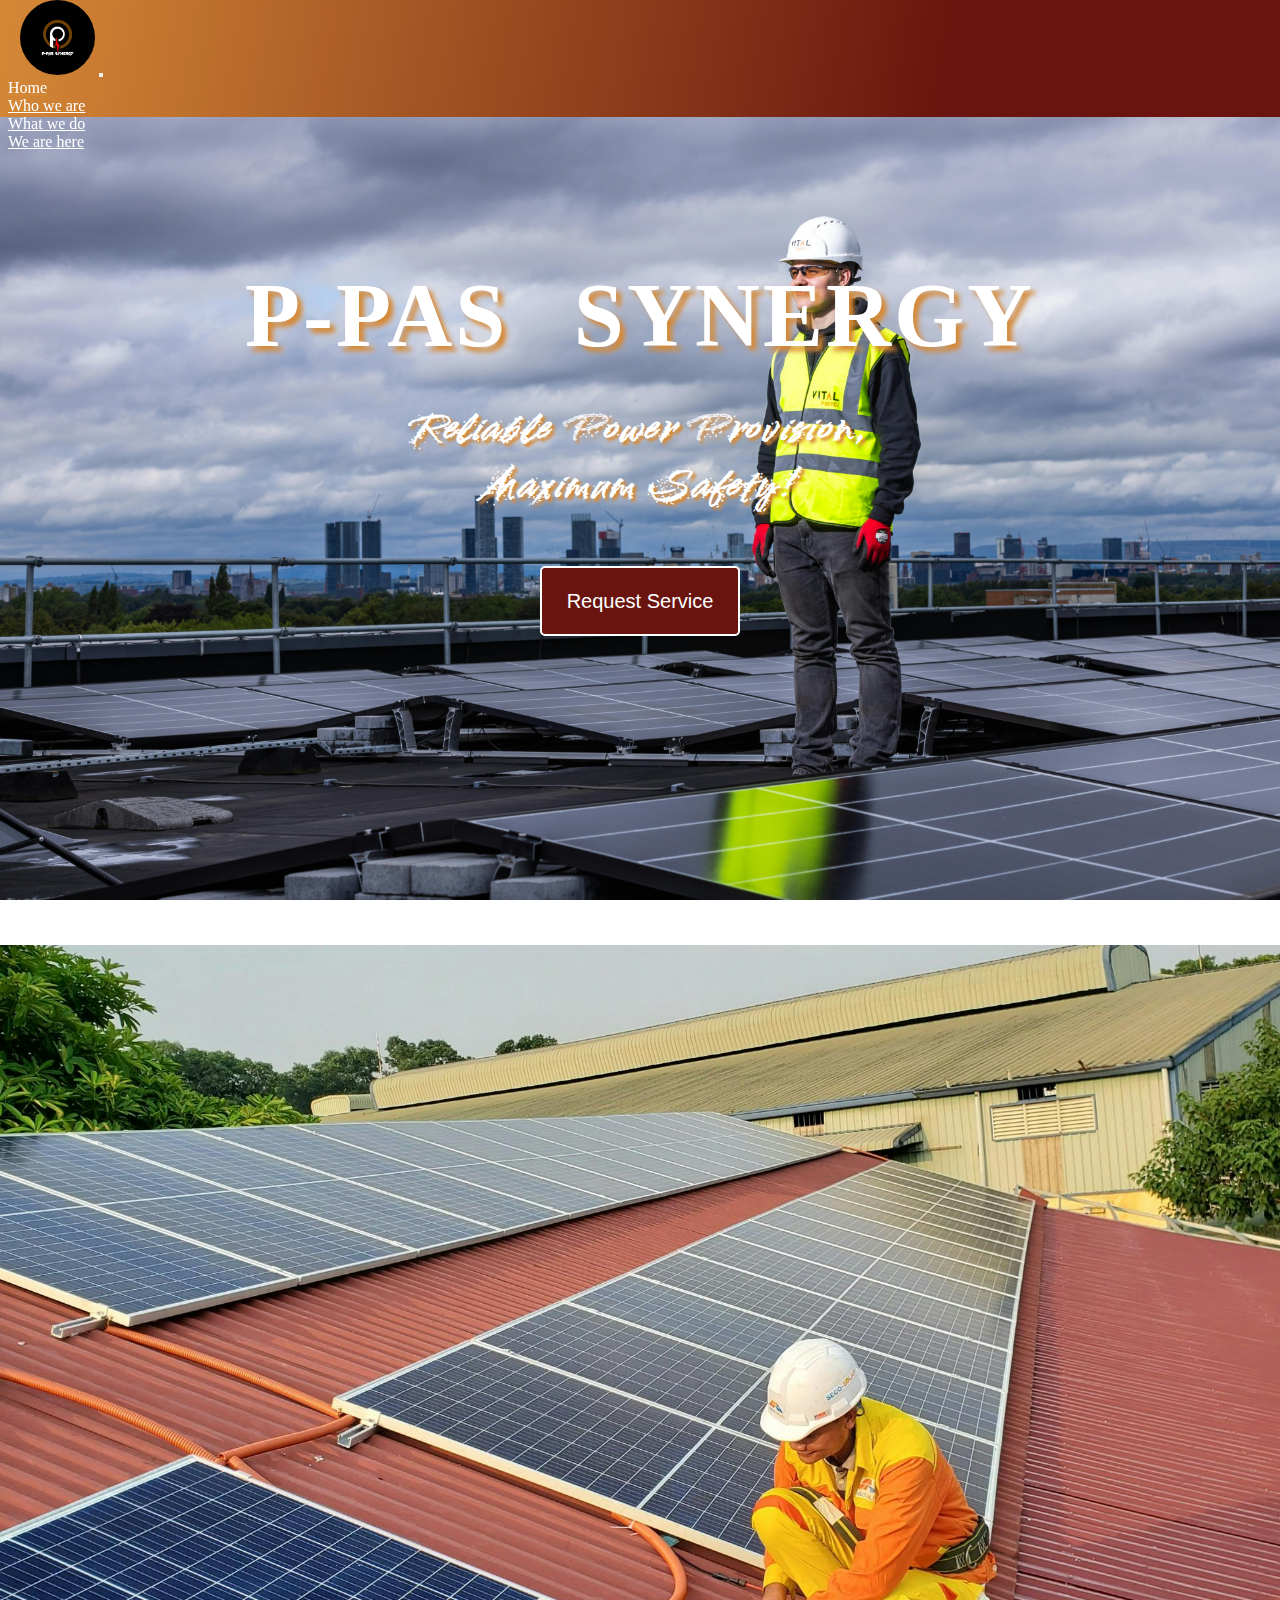
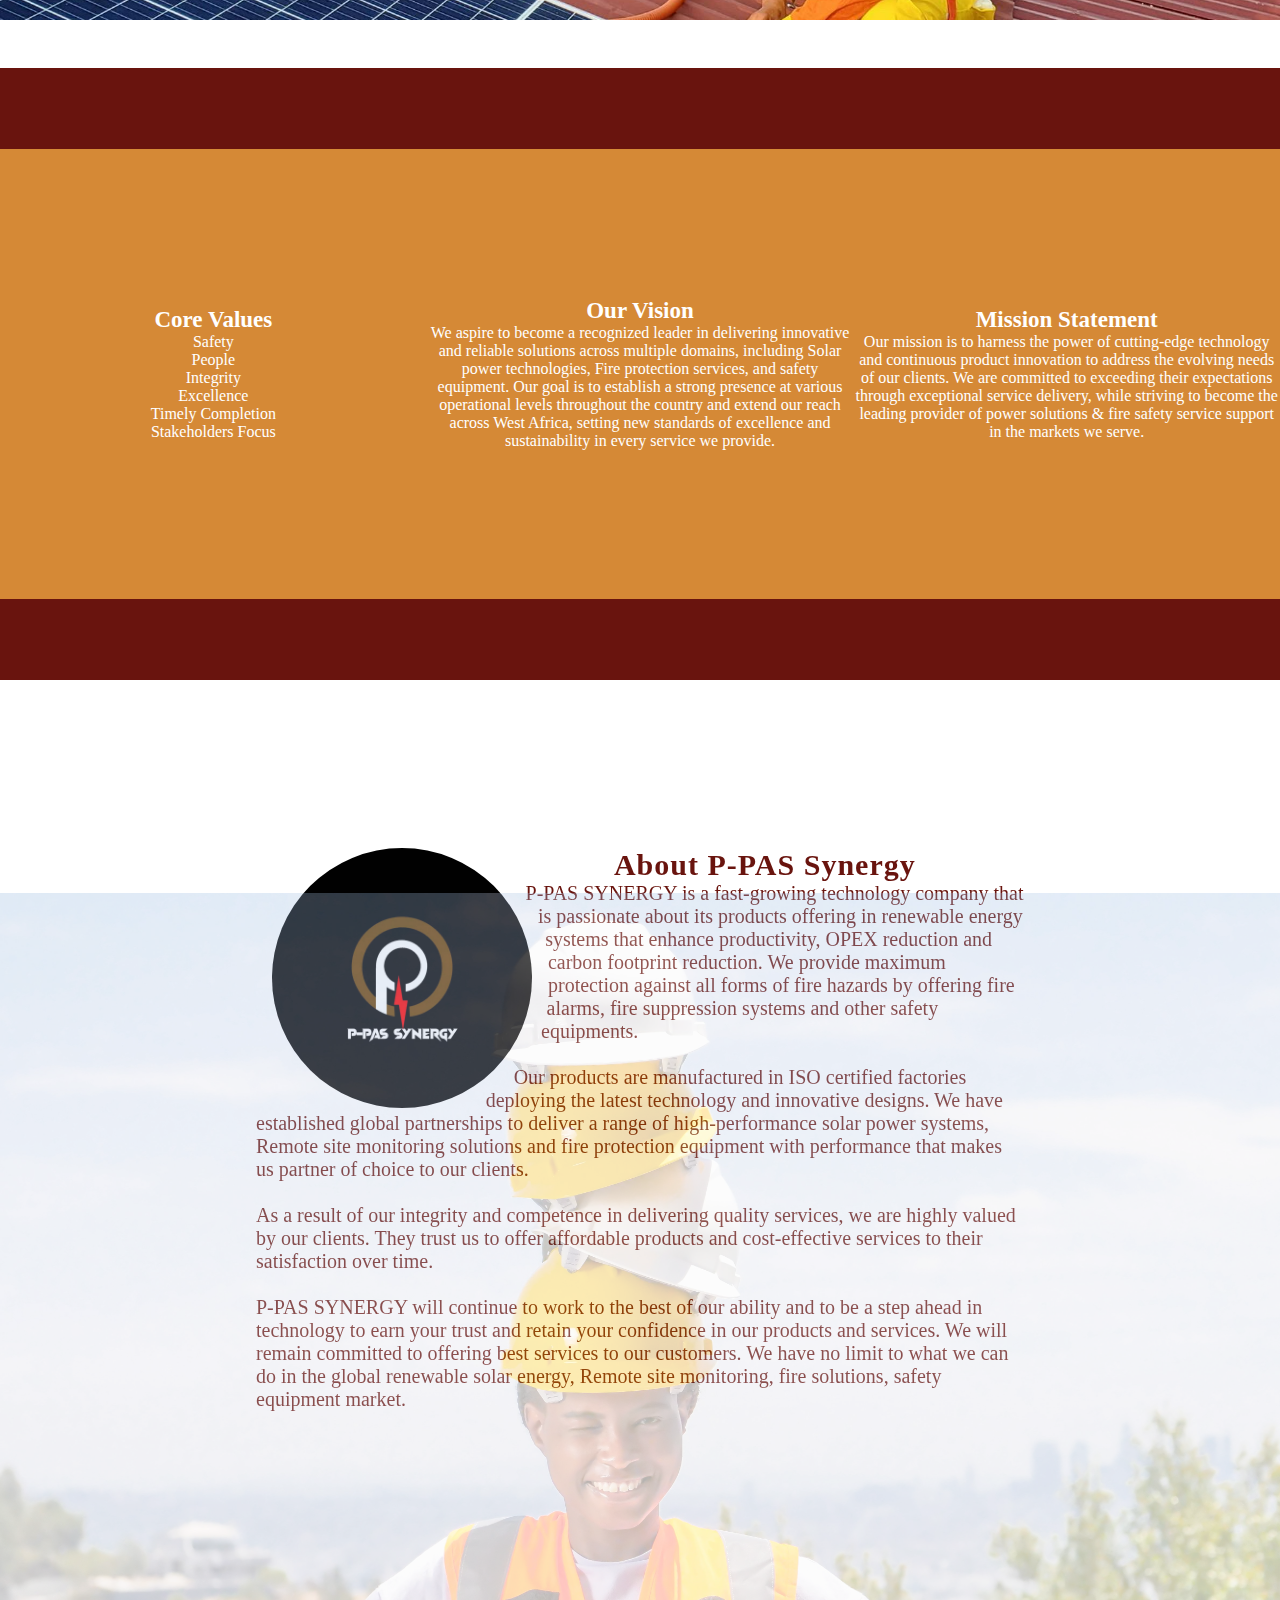
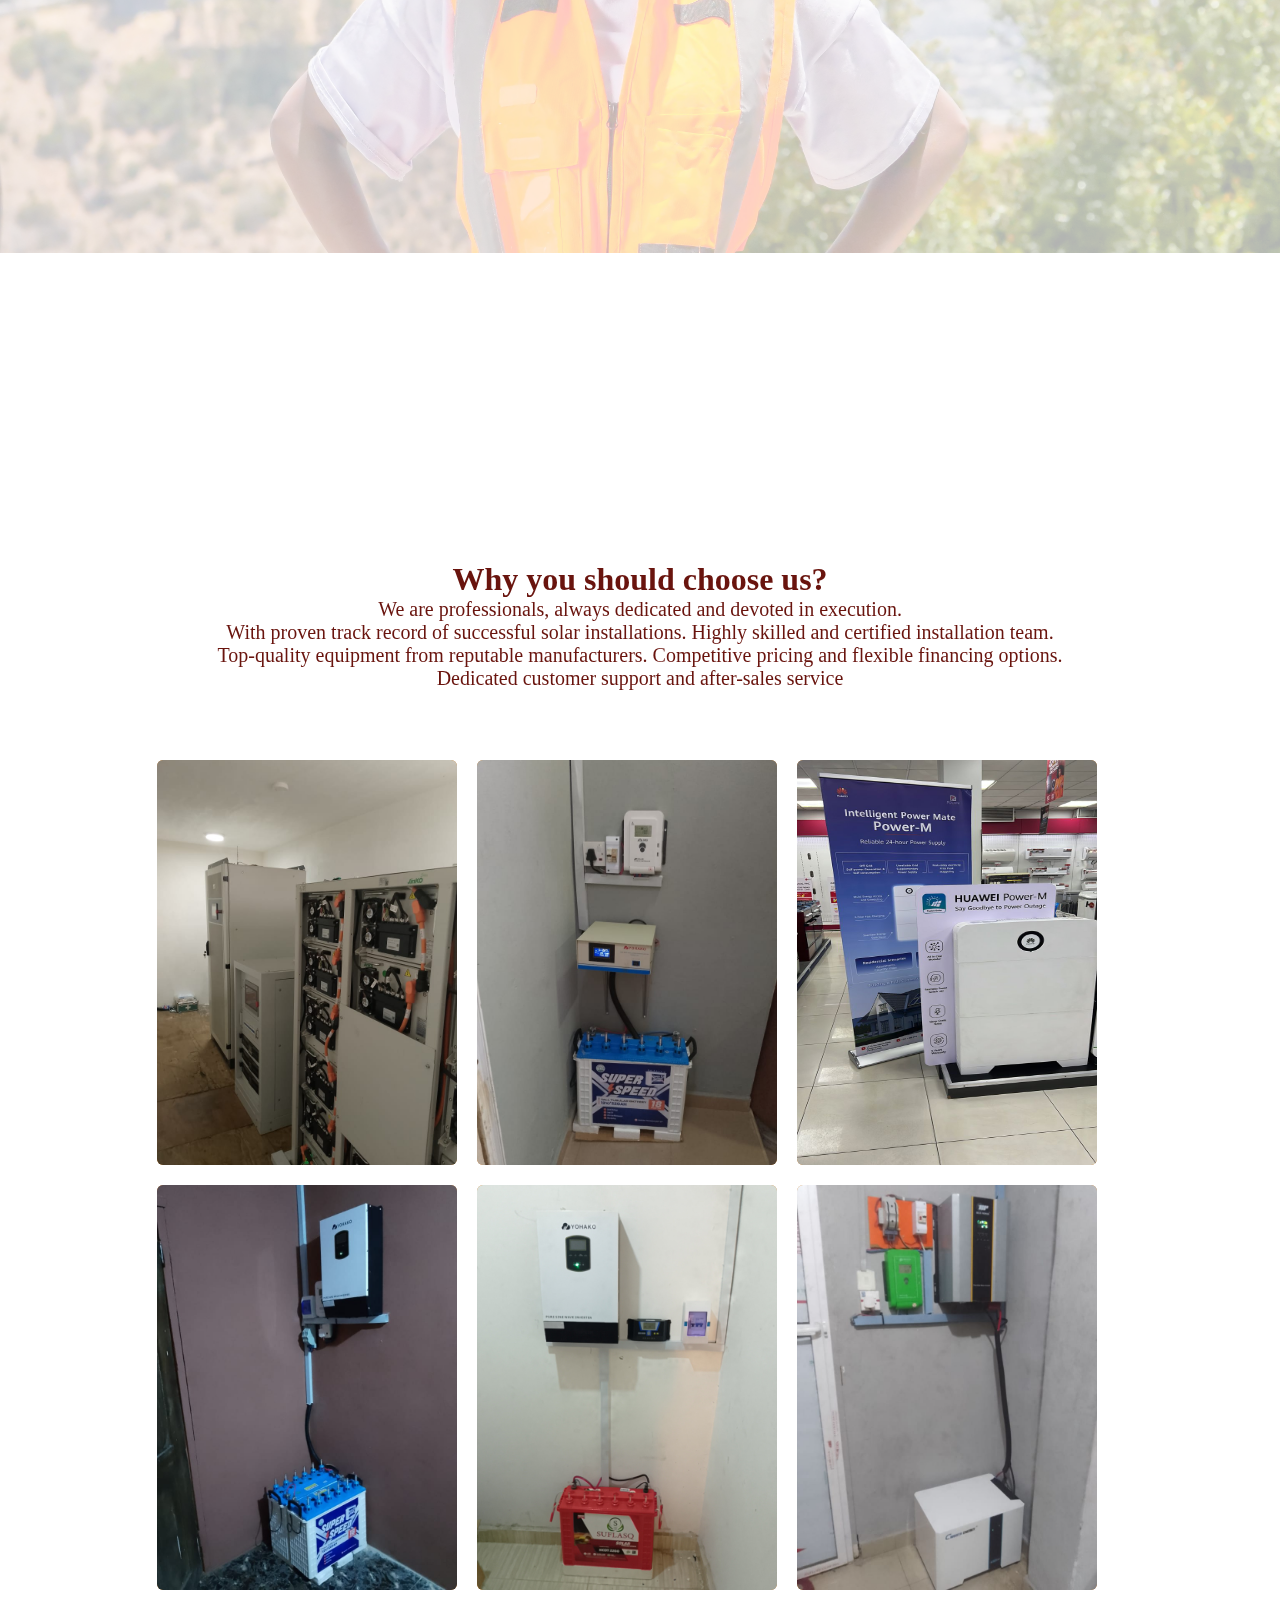
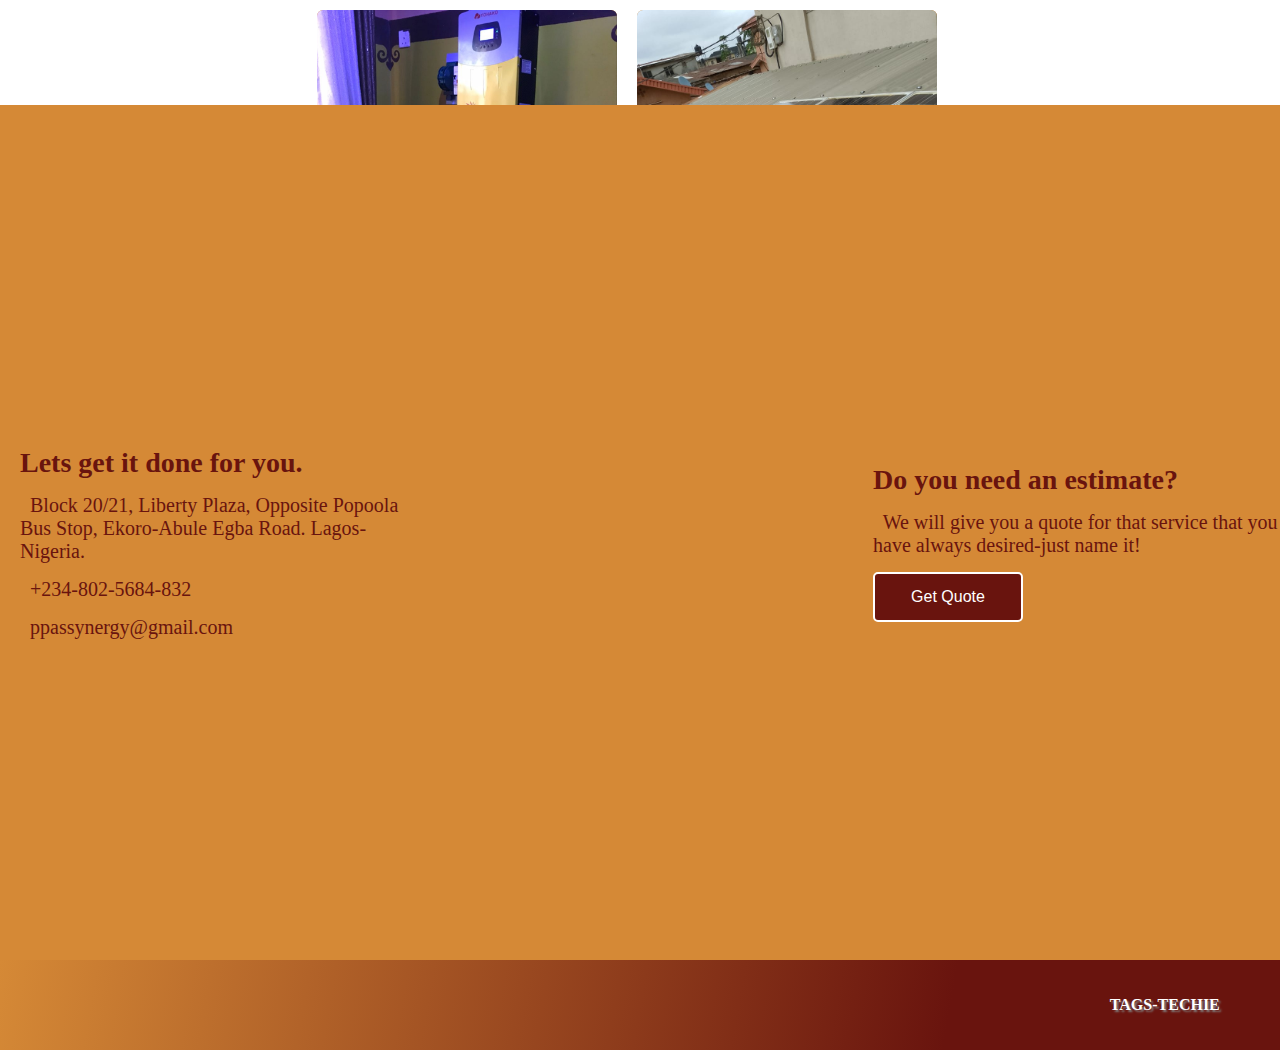
<file: index.html>
<!DOCTYPE html>
<html lang="en">
<head>
    <meta charset="UTF-8">
    <meta name="viewport" content="width=device-width, initial-scale=1">
   
    <link href="https://fonts.googleapis.com/css2?family=Anton&family=Crushed&family=Fira+Sans+Extra+Condensed:wght@100&family=Inter:wght@100;800&family=League+Gothic&family=Splash&family=Ubuntu+Condensed&display=swap" rel="stylesheet">
    
    
    <link rel="stylesheet" href="https://cdnjs.cloudflare.com/ajax/libs/font-awesome/6.4.2/css/all.min.css" integrity="sha512-z3gLpd7yknf1YoNbCzqRKc4qyor8gaKU1qmn+CShxbuBusANI9QpRohGBreCFkKxLhei6S9CQXFEbbKuqLg0DA==" crossorigin="anonymous" referrerpolicy="no-referrer" />
   
    <link href="https://cdn.jsdelivr.net/npm/bootstrap@5.2.2/dist/css/bootstrap.min.css" rel="stylesheet"
    integrity="sha384-Zenh87qX5JnK2Jl0vWa8Ck2rdkQ2Bzep5IDxbcnCeuOxjzrPF/et3URy9Bv1WTRi" crossorigin="anonymous">
   
   
    <link rel="stylesheet" href="style.css">
    <link rel="stylesheet" href="./index-media.css">
    <link rel="icon" href="/logo/ppas logo.jpg">

   
    <title>P-Pas Synergy Limited</title>
</head>
<body>
       <!-- THE NAVBAR BEGIN FROM HERE  -->
        <nav class="navbar navbar-expand-lg fixed-top">
          <div class="container-fluid">
            <a class="navbar-brand" href="index.html"><img src="./logo/ppas logo.jpg" alt="logo"></a>
            
            <button class="navbar-toggler" type="button" data-bs-toggle="collapse" data-bs-target="#navbarNavDropdown"
              aria-controls="navbarNavDropdown" aria-expanded="false" aria-label="Toggle navigation">
              <span class="navbar-toggler-icon"></span>
            </button>
            <div class="collapse navbar-collapse" id="navbarNavDropdown">
              
              <ul class="navbar-nav">
                <li class="nav-item">
                  <a class="nav-link active" aria-current="page" href="index.html">Home</a>
                </li>

                <li class="nav-item">
                  <a class="nav-link" href="about.html">Who we are</a>
                </li>

                <li class="nav-item">
                  <a class="nav-link" href="service.html">What we do</a>
                </li>
                <li class="nav-item">
                  <a class="nav-link" href="contact.html">We are here</a>
                </li>
              </ul>
            </div>
          </div>
        </nav>

      <!-- THE NAVBAR ENDS HERE  -->

          <section id="home">
            <div class="content">                           
              <h1>P-PAS   SYNERGY</h1>
              <h3>Reliable Power Provision, <br> Maximum Safety!</h3>
              <button class="request-btn"><span><a href="https://wa.me/2348025684832" target="_blank">Request Service</a></span></button>
            </div>                          
          </section> 



        <!-- ************************************************************************************************************ -->

        <section id="promo">
          <div class="discount">
            <img src="./logo/5percent.png" alt="promo-banner" class="promo-banner">
          </div>
        </section>
        <!-- ************************************************************************************************************ -->


          <section id="about">
              <div class="core-vision-mission">

                      <div class="believe">
                        <h1>Core Values</h1>  
                        <p>
                              Safety <br>
                              People <br>
                              Integrity <br>
                              Excellence <br>
                              Timely Completion <br>
                              Stakeholders Focus 
                              
                        </p>           
                                  
                      </div>
                
                            
                      <div class="believe">           
                        <h1 >Our Vision</h1> 
                          <p>
                            We aspire to become a recognized leader in delivering innovative 
                            and reliable solutions across multiple domains, 
                            including Solar power technologies, Fire protection services, and safety equipment. 
                            Our goal is to establish a strong presence at various operational levels throughout the country 
                            and extend our reach across West Africa, setting new standards of excellence 
                            and sustainability in every service we provide.
                          </p>
                      </div>

                        
                      <div class="believe">                 
                        <h1>Mission Statement</h1>  
                          <p>
                            Our mission is to harness the power of cutting-edge technology and 
                            continuous product innovation to address the evolving needs of our clients. 
                            We are committed to exceeding their expectations through exceptional service delivery, 
                            while striving to become the leading provider of power 
                            solutions & fire safety service support in the markets we serve.
                          </p>
                      </div>
              </div>
              
            <!-- ***************************************************************************************************     -->
              
              <div class="about-ppas-container"> 
                  
                    <div class="texts">
                      
                      <img src="./logo/ppas logo.jpg" alt="company-logo">
                  
                      <h1>About P-PAS Synergy</h1>
                        <p>
                            P-PAS SYNERGY is a fast-growing technology company that is passionate about its products offering
                            in renewable energy systems that enhance productivity, OPEX reduction and carbon footprint reduction.
                            We provide maximum protection against all forms of fire hazards by offering fire alarms,
                            fire suppression systems and other safety equipments.
                            <br><br>

                            Our products are manufactured in ISO certified factories deploying the latest technology and innovative designs.
                            We have established global partnerships to deliver a range of high-performance solar power systems,
                            Remote site monitoring solutions and fire protection equipment with performance that makes us
                            partner of choice to our clients.
                            <br><br>

                            As a result of our integrity and competence in delivering quality services, we are highly valued
                            by our clients. They trust us to offer affordable products and cost-effective services to their satisfaction over time.
                            <br><br>

                            P-PAS SYNERGY will continue to work to the best of our ability and to be a step ahead in technology to earn your trust
                            and retain your confidence in our products and services. We will remain committed to offering best services to our customers. 
                            We have no limit to what we can do in the global renewable solar energy, Remote site monitoring,
                            fire solutions, safety equipment market.
                            
                        </p>
                  </div>
              </div>    
          </section>

          <!-- ******************************************************************************************* -->

<div class="project">
  <div class="project-head">
    <h1>Why you should choose us?</h1>
    <p>
      We are professionals, always dedicated and devoted in execution.
      <br>
      With proven track record of successful solar installations.
      Highly skilled and certified installation team.
      <br>
      Top-quality equipment from reputable manufacturers.
      Competitive pricing and flexible financing options.
      <br>
      Dedicated customer support and after-sales service
    </p>
  </div>
  <div class="project-grid">
      <img src="./prdct img/IMG-20241011-WA0026.jpg" alt="1" class="project-item" onclick="openLightbox(this)">
      <img src="./prdct img/IMG-20241011-WA0033.jpg" alt="2" class="project-item" onclick="openLightbox(this)">
      <img src="./prdct img/IMG-20241122-WA0035.jpg" alt="3" class="project-item" onclick="openLightbox(this)">
      <img src="./prdct img/newprdt.jpg" alt="4" class="project-item" onclick="openLightbox(this)">
      
      <img src="./prdct img/IMG-20241011-WA0051.jpg" alt="5" class="project-item" onclick="openLightbox(this)">
      <img src="./prdct img/IMG-20241011-WA0052.jpg" alt="6" class="project-item" onclick="openLightbox(this)">
      <img src="./prdct img/IMG-20241011-WA0053.jpg" alt="7" class="project-item" onclick="openLightbox(this)">
      <img src="./prdct img/IMG-20241011-WA0034.jpg" alt="8" class="project-item" onclick="openLightbox(this)">
  </div>
</div>

<!-- Lightbox for full image view -->
<div id="lightbox" class="lightbox" onclick="closeLightbox()">
  <span class="close">&times;</span>
  <img class="lightbox-content" id="lightbox-image">
</div>

<!-- **************************************************************************************** -->
<section id="reach-out">
  <div class="xyz">
    <h1>Lets get it done for you.</h1>    
    <a href="#">
      <p>
        <i class="fa-solid fa-location-dot fa-2x"></i>
        &nbsp;
        Block 20/21, Liberty Plaza, 
        Opposite Popoola Bus Stop, Ekoro-Abule Egba Road.
        Lagos- Nigeria. 
      </p>
    </a>

    <a href="tel:+2348025684832" target="_blank">
      <p>
        <i class="fa-solid fa-phone-volume fa-2x"> </i>
        &nbsp;
        +234-802-5684-832 
      </p>
    </a>

    <a href="mailto:ppassynergy@gmail.com" target="_blank">
      <p>
        <i class="fa-solid fa-envelope fa-2x"></i>
        &nbsp;
           ppassynergy@gmail.com
      </p>
    </a>

     
  </div>

  <div class="men-at-work">
    <img src="./pages/headcan-removebg-preview.png" alt="Sliding Image" class="slide-in-image">
  </div>

  
  <div class="xyz">
    <h1>Do you need an estimate?</h1>
      <p>
        <i class="fa-sharp fa-solid fa-list-check fa-2x"></i>
        &nbsp;
        We will give you a quote for that service that 
        you have always desired-just name it!
      </p>
    
    
    <button class="fancy-button"><span><a href="https://wa.me/2348025684832"target="_blank">Get Quote</a></span></button>


  </div>
  
</section>
<!-- *********************************************************************************************** -->

<footer>
  <div class="foot">
     
    
     <a href="https://ayo-oke.com.ng" target="_blank"><i class="fas fa-external-link-alt fa-1x"></i></a>
     &nbsp;  
     &nbsp;
     <strong class="tag">TAGS-TECHIE</strong>
     &nbsp;
     &nbsp;
     <a href="mailto:haywee39@gmail.com" target="_blank"><i class="fa-solid fa-envelope fa-1x"></i></a>
        
   </div>
</footer>

    <script src="script.js"></script>
    <script src="https://cdn.jsdelivr.net/npm/bootstrap@5.2.2/dist/js/bootstrap.bundle.min.js"
    integrity="sha384-OERcA2EqjJCMA+/3y+gxIOqMEjwtxJY7qPCqsdltbNJuaOe923+mo//f6V8Qbsw3"
    crossorigin="anonymous"></script>   
</body>
</html>
</file>
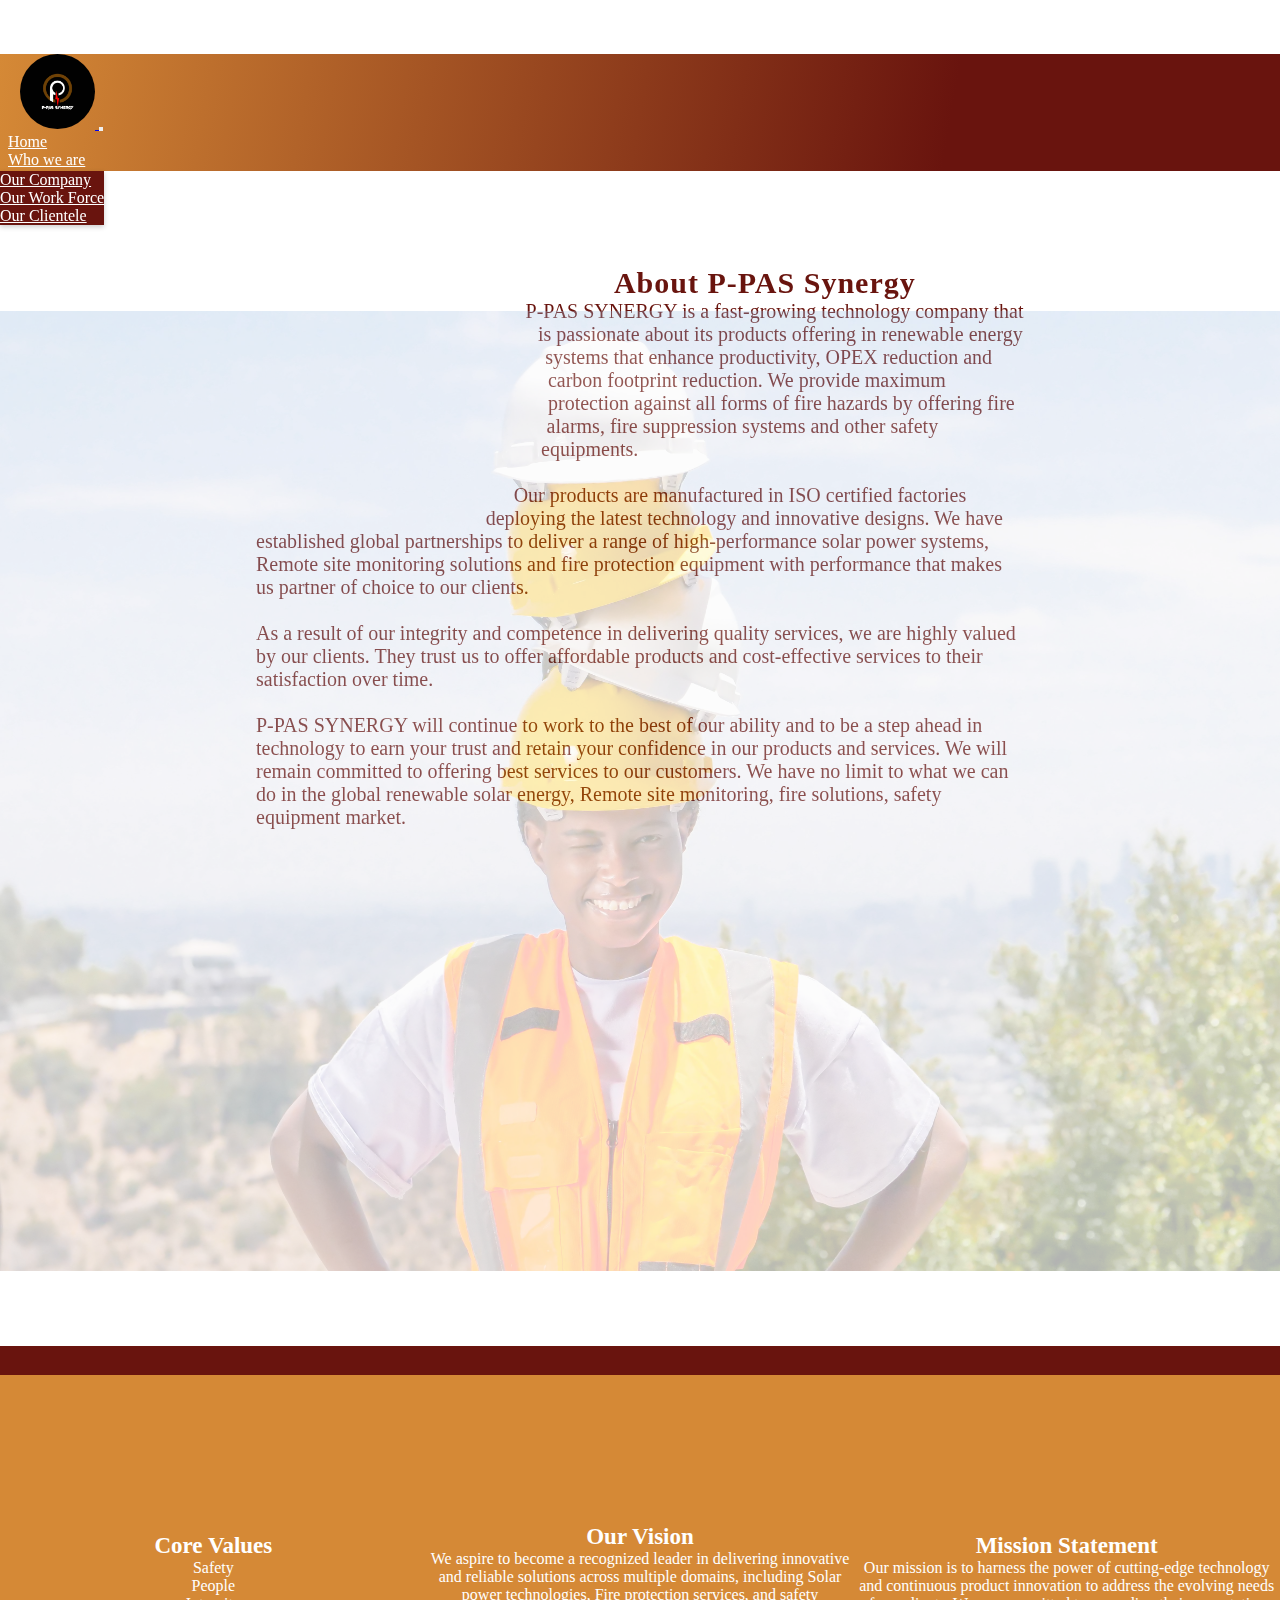
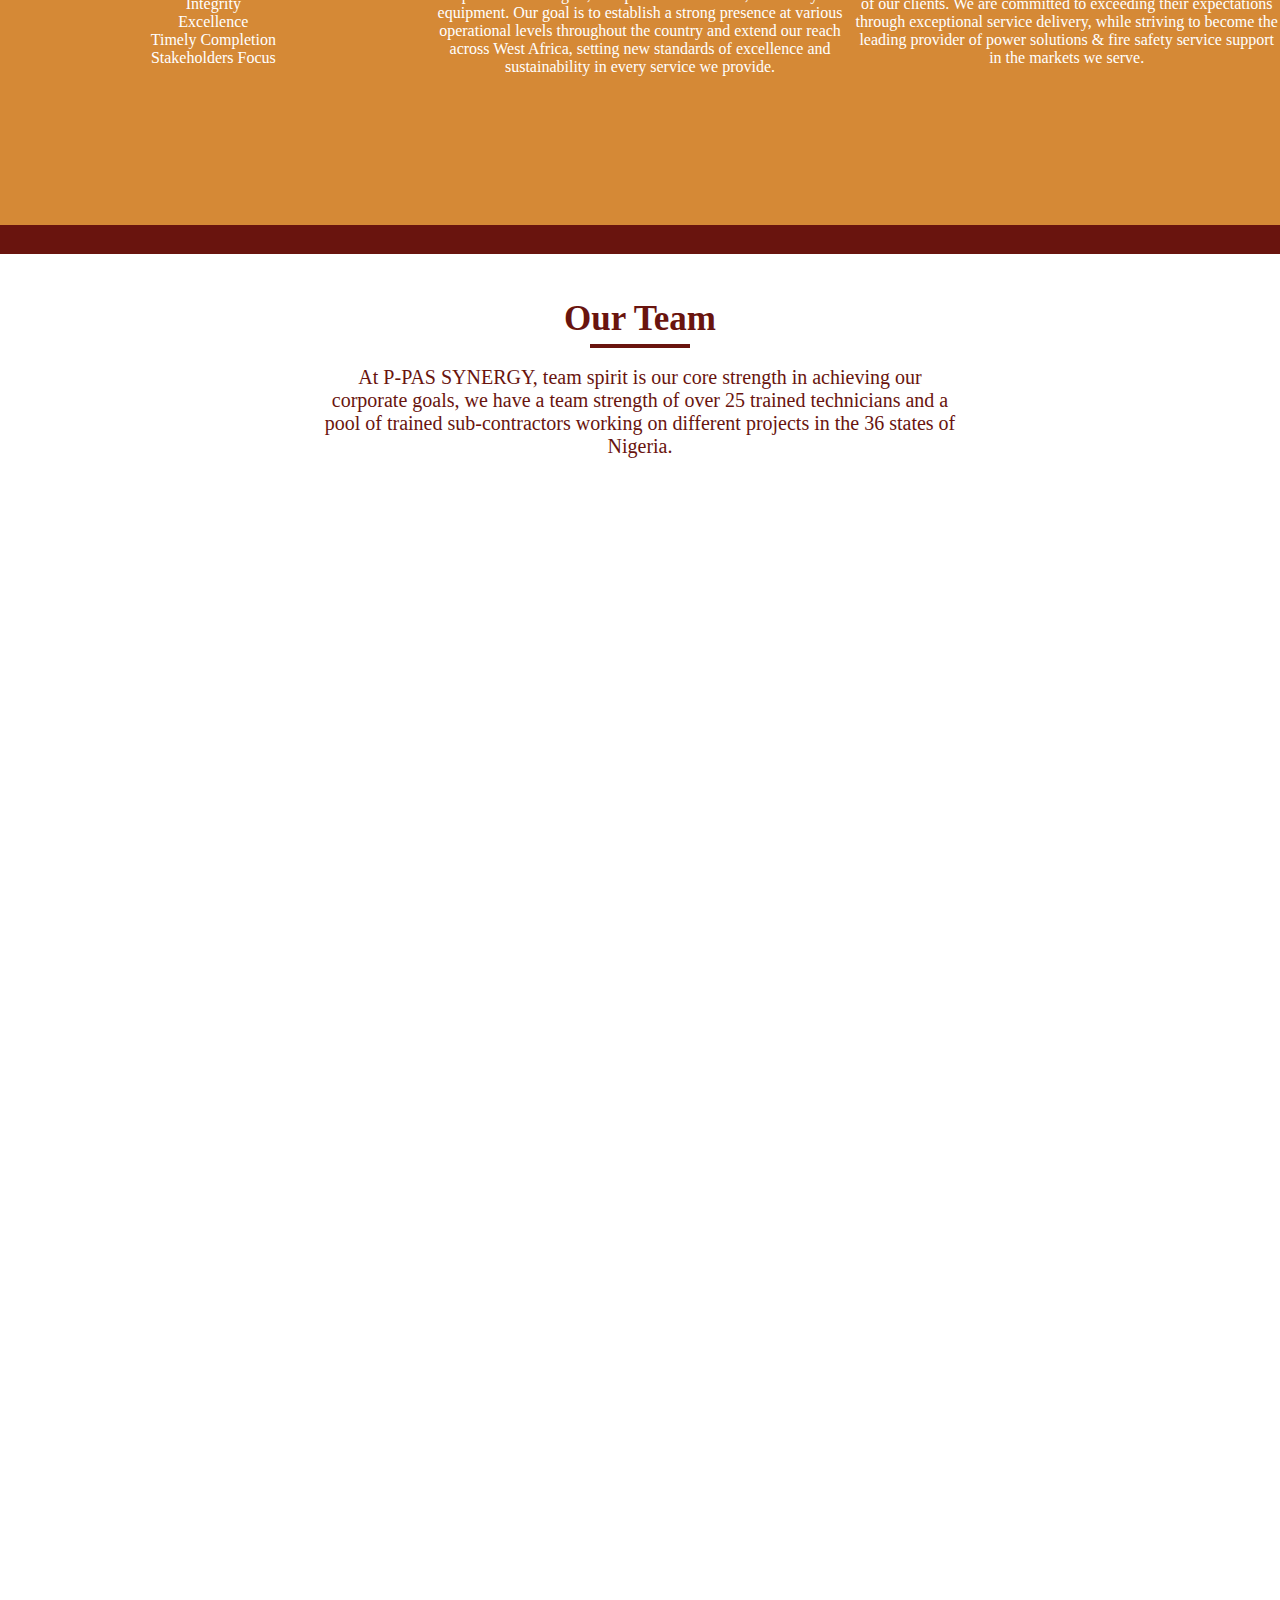
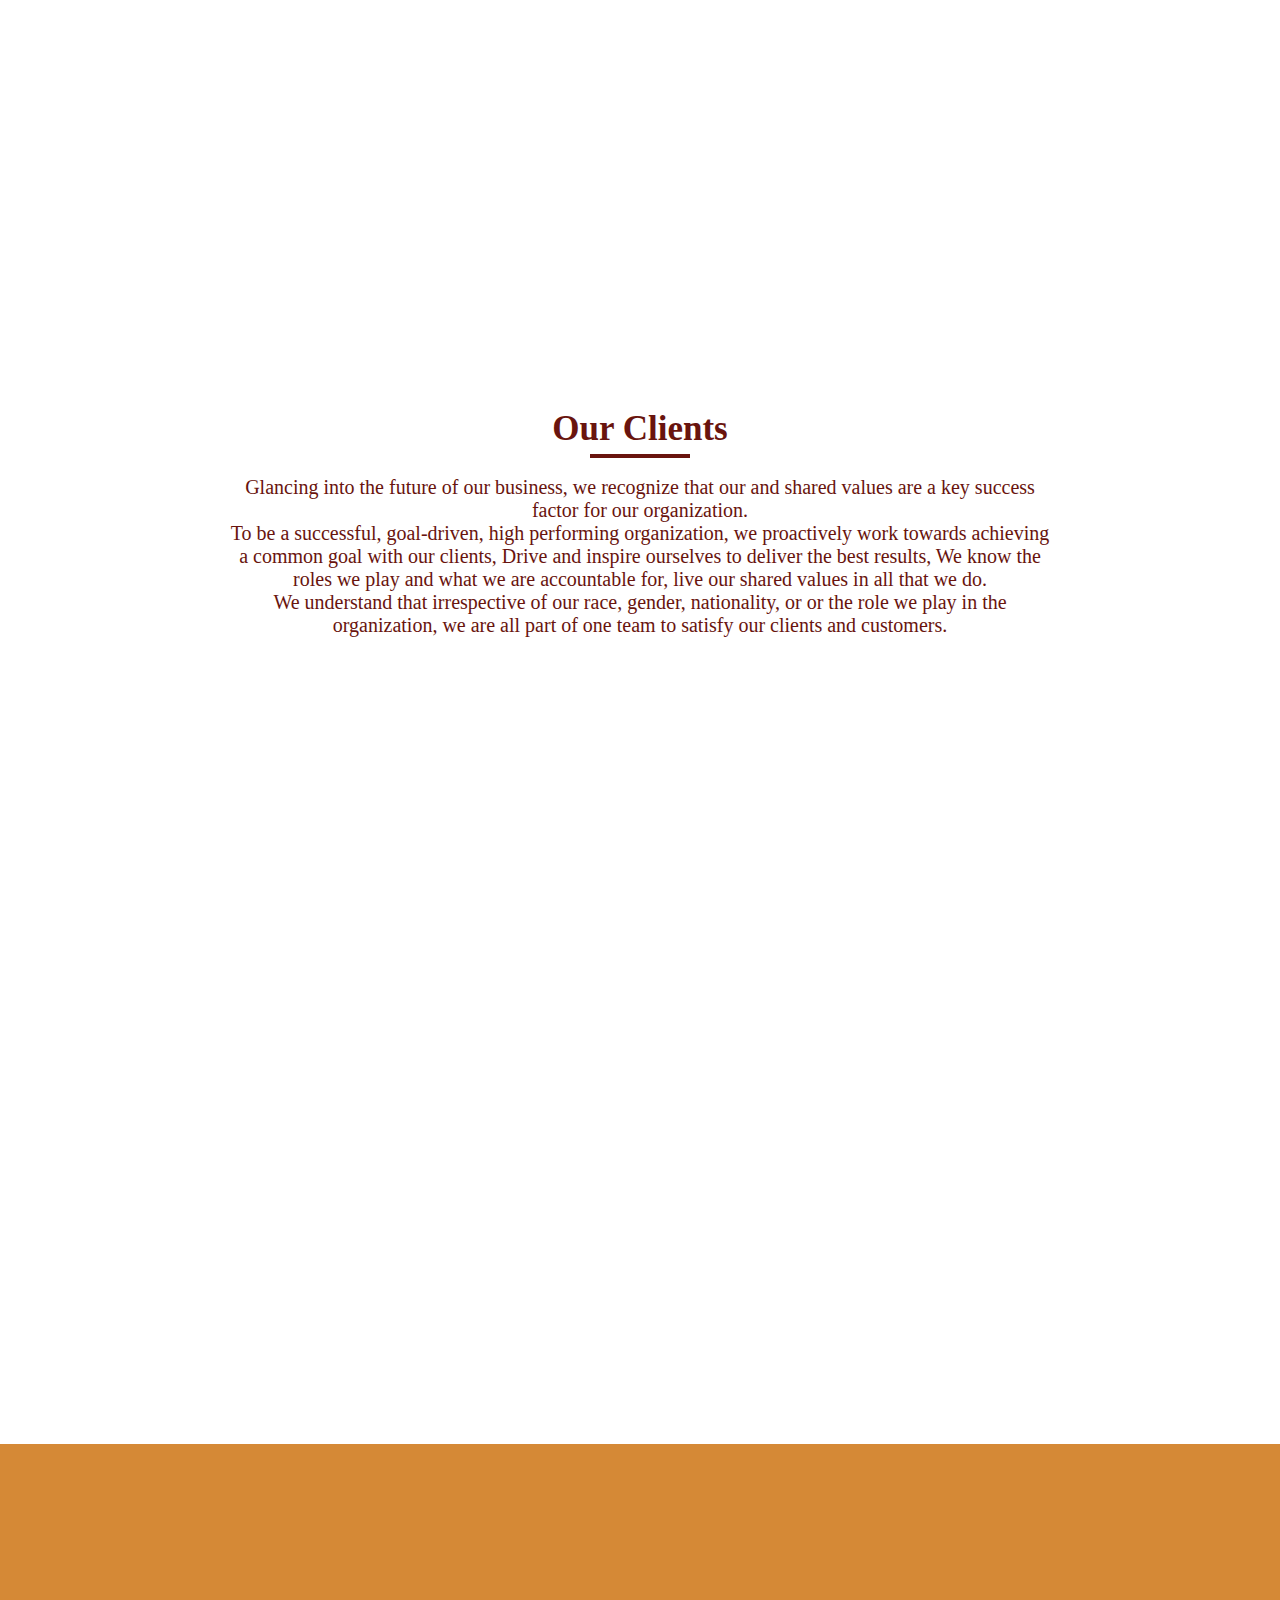
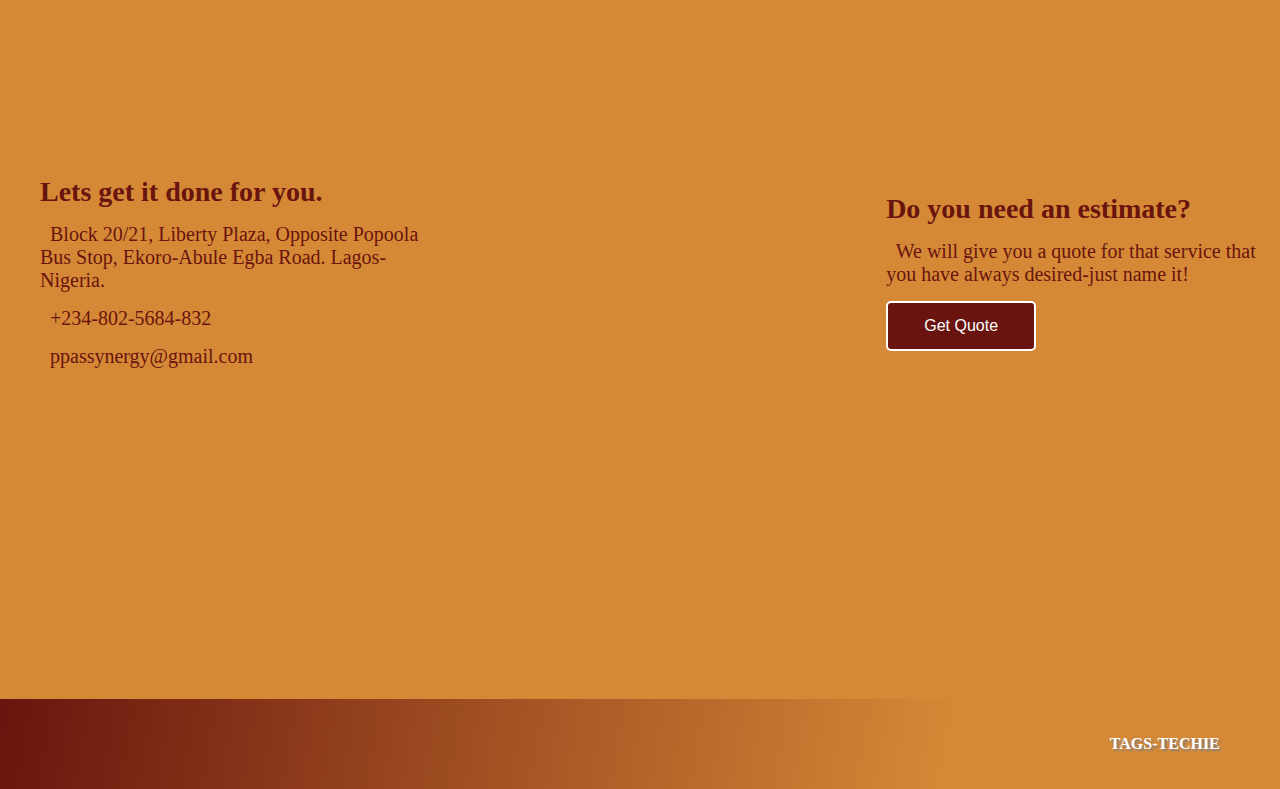
<file: about.html>
<!DOCTYPE html>
<html lang="en">
<head>
    <meta charset="UTF-8">
    <meta name="viewport" content="width=device-width, initial-scale=1.0">
    <link href="https://fonts.googleapis.com/css2?family=Anton&family=Crushed&family=Fira+Sans+Extra+Condensed:wght@100&family=Inter:wght@100;800&family=League+Gothic&family=Splash&family=Ubuntu+Condensed&display=swap" rel="stylesheet">
    
    
    <link rel="stylesheet" href="https://cdnjs.cloudflare.com/ajax/libs/font-awesome/6.4.2/css/all.min.css" integrity="sha512-z3gLpd7yknf1YoNbCzqRKc4qyor8gaKU1qmn+CShxbuBusANI9QpRohGBreCFkKxLhei6S9CQXFEbbKuqLg0DA==" crossorigin="anonymous" referrerpolicy="no-referrer" />
   
    <link href="https://cdn.jsdelivr.net/npm/bootstrap@5.2.2/dist/css/bootstrap.min.css" rel="stylesheet"
    integrity="sha384-Zenh87qX5JnK2Jl0vWa8Ck2rdkQ2Bzep5IDxbcnCeuOxjzrPF/et3URy9Bv1WTRi" crossorigin="anonymous">
   
   
    <link rel="stylesheet" href="about.css">
    <link rel="stylesheet" href="./about-media.css">
    <link rel="icon" href="/logo/ppas logo.jpg">



    <title>About P-PAS Synergy</title>
</head>
<body>

   <!-- THE NAVBAR BEGIN FROM HERE  -->
   <nav class="navbar navbar-expand-lg fixed-top">
    <div class="container-fluid">
        <a class="navbar-brand" href="index.html">
            <img src="./logo/ppas logo.jpg" alt="logo">
        </a>

        <button class="navbar-toggler" type="button" data-bs-toggle="collapse" data-bs-target="#navbarNavDropdown"
            aria-controls="navbarNavDropdown" aria-expanded="false" aria-label="Toggle navigation">
            <span class="navbar-toggler-icon"></span>
        </button>

        <div class="collapse navbar-collapse" id="navbarNavDropdown">
            <ul class="navbar-nav">
                <li class="nav-item">
                    <a class="nav-link" href="index.html">Home</a>
                </li>

                <li class="nav-item dropdown">
                    <a class="nav-link dropdown-toggle" href="about.html" role="button" data-bs-toggle="dropdown"
                        aria-expanded="false">
                        Who we are
                    </a>
                    <ul class="dropdown-menu">
                        <li><a class="dropdown-item" href="#about">Our Company</a></li>
                        <li><a class="dropdown-item" href="#team">Our Work Force</a></li>
                        <li><a class="dropdown-item" href="#client">Our Clientele</a></li>
                    </ul>
                </li>

                <li class="nav-item">
                    <a class="nav-link" href="service.html">What we do</a>
                </li>
                <li class="nav-item">
                    <a class="nav-link" href="contact.html">We are here</a>
                </li>
            </ul>
        </div>
    </div>
</nav>

<!-- THE NAVBAR ENDS HERE  -->
 <!-- ********************************************************************************* -->

<section id="about">
  <div class="our-company">
    <h1>Our Company</h1>
    <div class="line"></div>
  </div>
 
        
        <div class="about-ppas-container"> 
             
              <div class="texts">
                
                <img src="./logo/ppas logo.jpg" alt="company-logo">
            
                <h1>About P-PAS Synergy</h1>
                  <p>
                      P-PAS SYNERGY is a fast-growing technology company that is passionate about its products offering
                      in renewable energy systems that enhance productivity, OPEX reduction and carbon footprint reduction.
                      We provide maximum protection against all forms of fire hazards by offering fire alarms,
                      fire suppression systems and other safety equipments.
                      <br><br>

                      Our products are manufactured in ISO certified factories deploying the latest technology and innovative designs.
                      We have established global partnerships to deliver a range of high-performance solar power systems,
                      Remote site monitoring solutions and fire protection equipment with performance that makes us
                      partner of choice to our clients.
                      <br><br>

                      As a result of our integrity and competence in delivering quality services, we are highly valued
                      by our clients. They trust us to offer affordable products and cost-effective services to their satisfaction over time.
                      <br><br>

                      P-PAS SYNERGY will continue to work to the best of our ability and to be a step ahead in technology to earn your trust
                      and retain your confidence in our products and services. We will remain committed to offering best services to our customers. 
                      We have no limit to what we can do in the global renewable solar energy, Remote site monitoring,
                      fire solutions, safety equipment market.
                      
                  </p>
              </div>
        </div>
        
        <!-- *************************************************** -->
        
          <div class="core-vision-mission">
  
                  <div class="believe">
                    <h1>Core Values</h1>  
                    <p>
                      Safety <br>
                      People <br>
                      Integrity <br>
                      Excellence <br>
                      Timely Completion <br>
                      Stakeholders Focus 
                    </p>           
                              
                  </div>
            
                         
                  <div class="believe">           
                    <h1 >Our Vision</h1> 
                      <p>
                        We aspire to become a recognized leader in delivering innovative 
                        and reliable solutions across multiple domains, 
                        including Solar power technologies, Fire protection services, and safety equipment. 
                        Our goal is to establish a strong presence at various operational levels throughout the country 
                        and extend our reach across West Africa, setting new standards of excellence 
                        and sustainability in every service we provide.
                      </p>
                  </div>
  
                    
                  <div class="believe">                 
                    <h1>Mission Statement</h1>  
                      <p>
                        Our mission is to harness the power of cutting-edge technology and 
                        continuous product innovation to address the evolving needs of our clients. 
                        We are committed to exceeding their expectations through exceptional service delivery, 
                        while striving to become the leading provider of power 
                        solutions & fire safety service support in the markets we serve.
                      </p>
                  </div>
          </div>
</section>         


<section id="team">
                <div class="our-team">
                  <h1>Our Team</h1>
                  <div class="line"></div>
                  <p>
                    At P-PAS SYNERGY, team spirit is our core strength in achieving our corporate goals, 
                    we have a team strength of over 25 trained technicians and a pool of trained 
                    sub-contractors working on different projects in the 36 states of Nigeria.
                  </p>
                </div>  
  

              <div class="team-container">
                <!-- 1 -->
                <div class="team-profile">
                  <img src="./team/IMG-20241011-WA0032.jpg" alt="">
                  <div class="team-details">
                      <h1>Odubanjo Adekunle</h1>
                      <p>Managing Director/CEO</p>
                  </div>             
                </div> 

                <!-- 2 -->
                <div class="team-profile">
                  <img src="./team/IMG-20241128-WA0031.jpg" alt="">
                  <div class="team-details">
                    <h1>Dare Noah</h1>
                    <p>Technical Manager</p>
                  </div>
                </div> 
                 
                <!-- 3 -->
                <div class="team-profile">
                  <img src="./team/IMG-20241011-WA0050.jpg" alt="">
                  <div class="team-details">
                    <h1>Abosede Olapeju</h1>
                    <p>Admin Manager</p>
                  </div>
                
                </div>
                 
                
                <!-- 4 -->
                <div class="team-profile">
                  <img src="./team/IMG-20241011-WA0049.jpg" alt="">
                  <div class="team-details">
                    <h1>Odedeyi Nifemi</h1>
                    <p>Human Resource Manager</p>
                  </div>
                </div>
                
                
                  <!-- 5 -->
                <!-- <div class="team-profile">
                  <img src="./images/IMG-20230915-WA0009.jpg" alt="">
                  <div class="team-details">
                    <h1>Adefidipo Tolulope</h1>
                    <p>Marketing Manager</p>
                  </div>
                </div>  -->
                  <!-- 6 -->
                <!-- <div class="team-profile">
                    <img src="./images/IMG-20230915-WA0009.jpg" alt="">
                    <div class="team-details">
                      <h1>Moses Oluwatosin</h1>
                      <p>Accountant</p>
                    </div>
                </div> -->                             
              </div>
</section>
<!--END- THE TEAM SECRTION ENDS HERE -->
<!-- ******************************************************************** -->
<section id="client">
  <div class="our-client">
    <h1>Our Clients</h1>
    <div class="line"></div>
    <p>
      Glancing into the future of our business, we recognize that our
      and shared values are a key success factor for our organization. <br>
      To be a successful, goal-driven, high performing organization, 
      we proactively work towards achieving a common goal with our clients, 
      Drive and inspire ourselves to deliver the best results, 
      We know the roles we play and what we are accountable for, live our
      shared values in all that we do. <br>
      We understand that irrespective of our race, gender, nationality, or
      or the role we play in the organization, we are all part of one team to satisfy our clients and customers.
    </p>
  </div>
  <div class="man">
    <div class="slider" style="
        --width: 140px;
        --height: 140px;
        --quantity: 6;
    ">
        <div class="list">
            <div class="item" style="--position: 1"><img src="./comp logo/cropped-advad-logo.png" alt=""></div>
            <div class="item" style="--position: 2"><img src="./comp logo/Screenshot (890).png" alt=""></div>
            <div class="item" style="--position: 3"><img src="./comp logo/6.png" alt=""></div>
            <div class="item" style="--position: 4"><img src="./comp logo/logo_image-removebg-preview.png" alt=""></div>
            <div class="item" style="--position: 5"><img src="./comp logo/emadak.jpg" alt=""></div>
            <div class="item" style="--position: 6"><img src="./comp logo/havenhillogo.png" alt=""></div>
            
        </div>
    </div>

    <div class="slider" reverse="true" style="
        --width: 140px;
        --height: 140px;
        --quantity: 6;
    ">
        <div class="list">
            <div class="item" style="--position: 1"><img src="./comp logo/Screenshot (890).png" alt=""></div>
            <div class="item" style="--position: 2"><img src="./comp logo/cropped-advad-logo.png" alt=""></div>
            <div class="item" style="--position: 3"><img src="./comp logo/6.png" alt=""></div>
            <div class="item" style="--position: 4"><img src="./comp logo/logo_image-removebg-preview.png" alt=""></div>
            <div class="item" style="--position: 5"><img src="./comp logo/emadak.jpg" alt=""></div>
            <div class="item" style="--position: 6"><img src="./comp logo/havenhillogo.png" alt=""></div>
            
        </div>
    </div>
  </div>
</section>

<!-- ******************************************************************** -->
<section id="reach-out">
  <div class="xyz">
    <h1>Lets get it done for you.</h1>
    <a href="#">
      <p>
        <i class="fa-solid fa-location-dot fa-2x"></i>
        &nbsp;
        Block 20/21, Liberty Plaza, 
        Opposite Popoola Bus Stop, Ekoro-Abule Egba Road.
        Lagos- Nigeria. 
      </p>
    </a>

    <a href="tel:+2348025684832" target="_blank">
      <p>
        <i class="fa-solid fa-phone-volume fa-2x"> </i>
        &nbsp;
        +234-802-5684-832 
      </p>
    </a>

    <a href="mailto:ppassynergy@gmail.com" target="_blank">
      <p>
        <i class="fa-solid fa-envelope fa-2x"></i>
        &nbsp;
           ppassynergy@gmail.com
      </p>
    </a>

     
  </div>

  <div class="men-at-work">
    <img src="./pages/headcan-removebg-preview.png" alt="Sliding Image" class="slide-in-image">
  </div>

  
  <div class="xyz">
    <h1>Do you need an estimate?</h1>
      <p>
        <i class="fa-sharp fa-solid fa-list-check fa-2x"></i>
        &nbsp;
        We will give you a quote for that service that 
        you have always desired-just name it!
      </p>
    
    
    <button class="fancy-button"><span><a href="https://wa.me/2348025684832"target="_blank">Get Quote</a></span></button>

  </div>
  
</section>
<!-- **************************************************************************************** -->

<footer>
  <div class="foot">
     
    
     <a href="https://ayo-oke.com.ng" target="_blank"><i class="fas fa-external-link-alt fa-1x"></i></a>
     &nbsp;  
     &nbsp;
     <strong class="tag">TAGS-TECHIE</strong>
     &nbsp;
     &nbsp;
     <a href="mailto:haywee39@gmail.com" target="_blank"><i class="fa-solid fa-envelope fa-1x"></i></a>
        
   </div>
</footer>



<script src="./script.js"></script>
<script src="https://cdn.jsdelivr.net/npm/bootstrap@5.2.2/dist/js/bootstrap.bundle.min.js"
    integrity="sha384-OERcA2EqjJCMA+/3y+gxIOqMEjwtxJY7qPCqsdltbNJuaOe923+mo//f6V8Qbsw3"
    crossorigin="anonymous"></script>    
</body>
</html>
</file>
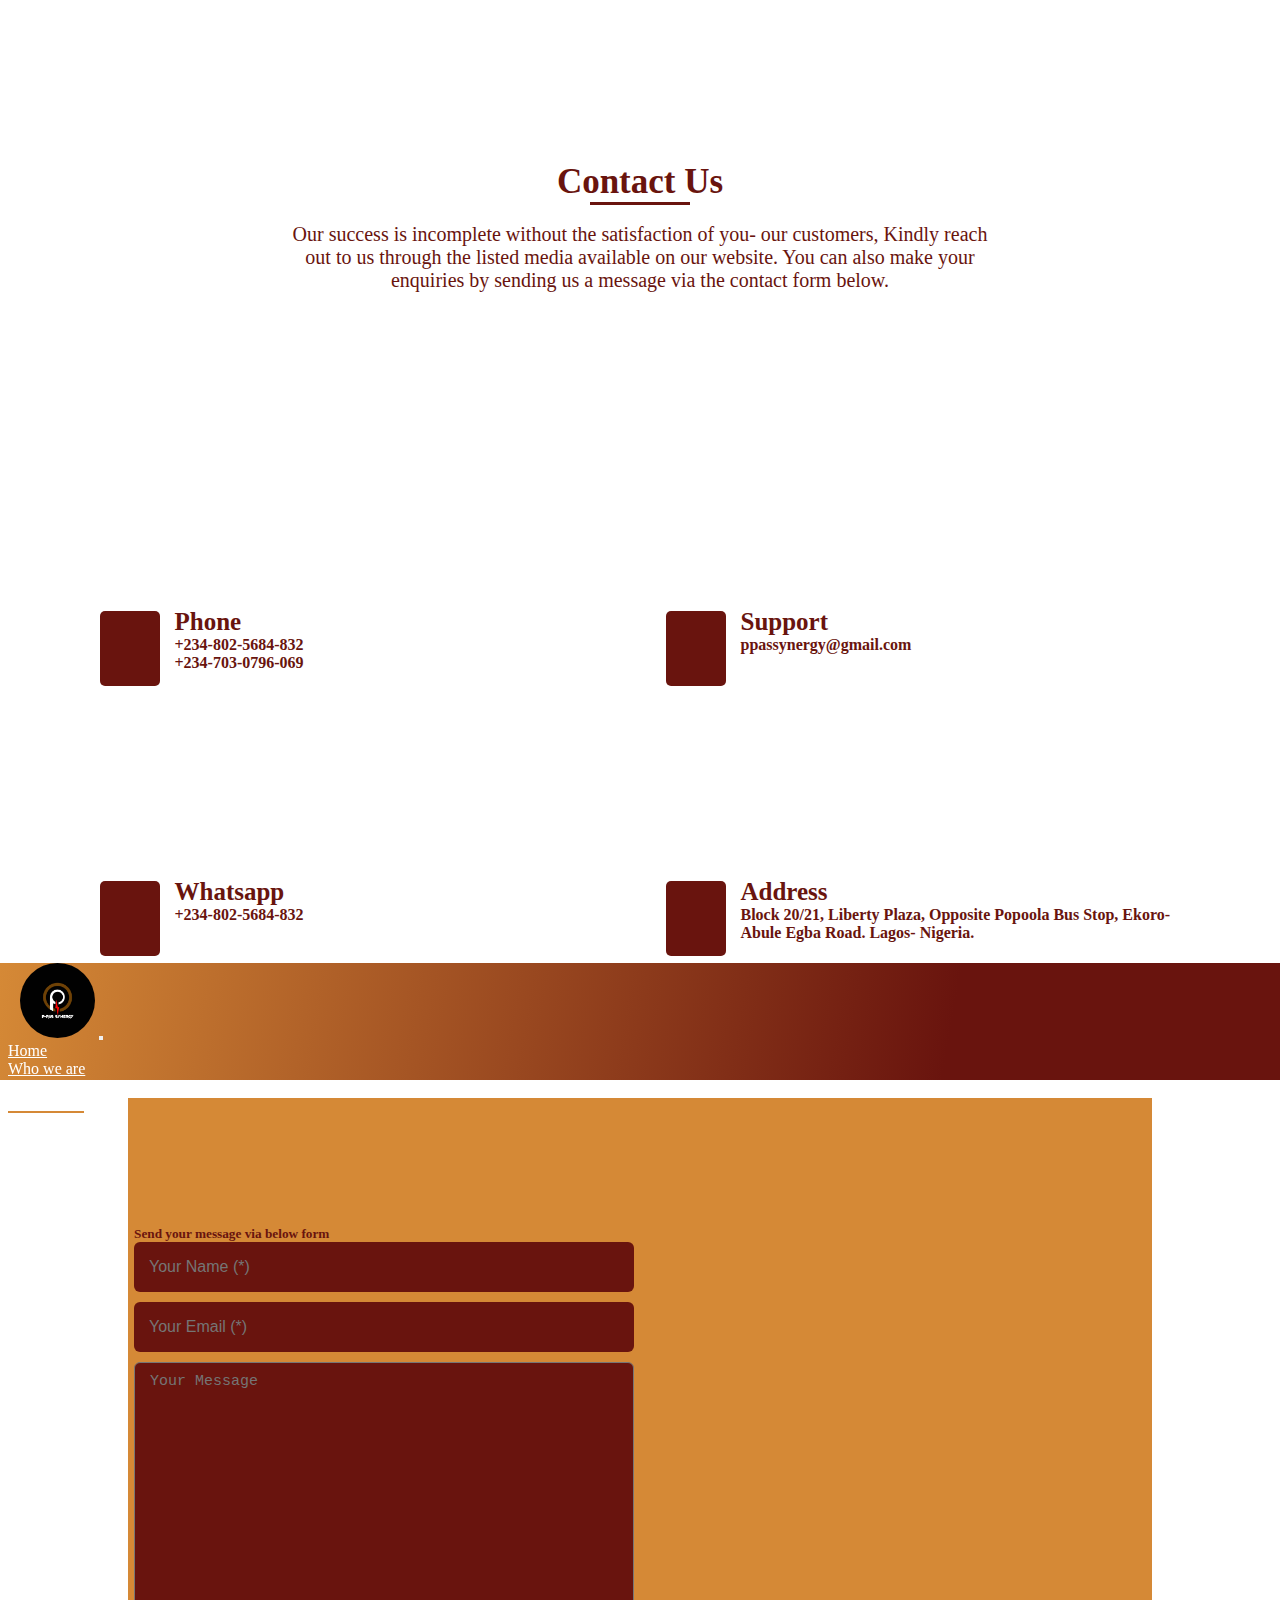
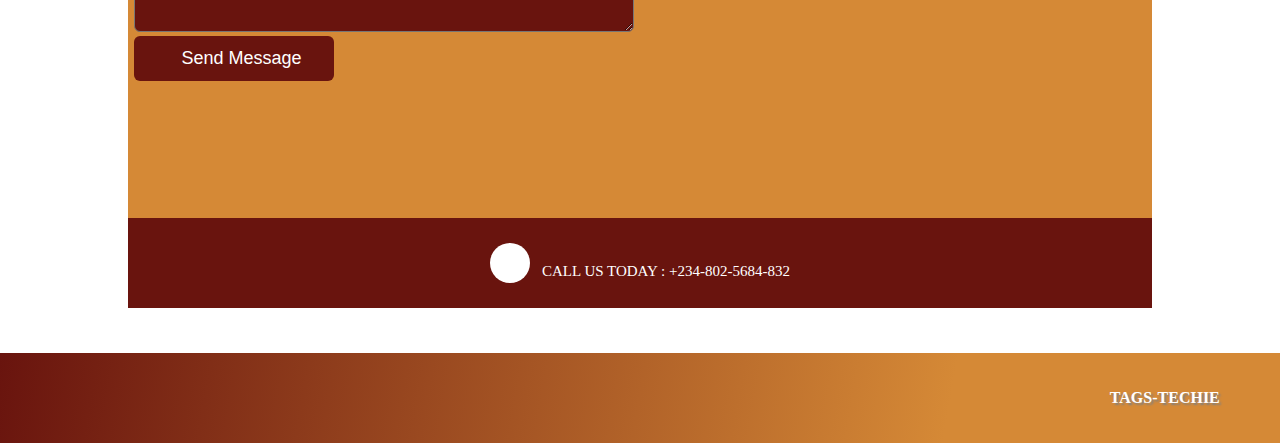
<file: contact.html>
<!DOCTYPE html>
<html lang="en">
<head>
    <meta charset="UTF-8">
    <meta name="viewport" content="width=device-width, initial-scale=1.0">

    <link href="https://fonts.googleapis.com/css2?family=Anton&family=Crushed&family=Fira+Sans+Extra+Condensed:wght@100&family=Inter:wght@100;800&family=League+Gothic&family=Splash&family=Ubuntu+Condensed&display=swap" rel="stylesheet">
    
    
    <link rel="stylesheet" href="https://cdnjs.cloudflare.com/ajax/libs/font-awesome/6.4.2/css/all.min.css" integrity="sha512-z3gLpd7yknf1YoNbCzqRKc4qyor8gaKU1qmn+CShxbuBusANI9QpRohGBreCFkKxLhei6S9CQXFEbbKuqLg0DA==" crossorigin="anonymous" referrerpolicy="no-referrer" />
   
    <link href="https://cdn.jsdelivr.net/npm/bootstrap@5.2.2/dist/css/bootstrap.min.css" rel="stylesheet"
    integrity="sha384-Zenh87qX5JnK2Jl0vWa8Ck2rdkQ2Bzep5IDxbcnCeuOxjzrPF/et3URy9Bv1WTRi" crossorigin="anonymous">
   
   
    <link rel="stylesheet" href="./contact.css">
    <link rel="stylesheet" href="./contact-media.css">
    <link rel="icon" href="/logo/ppas logo.jpg">


    <title>Contact P-PAS Synergy</title>
</head>
<body>

    <!-- THE NAVBAR BEGIN FROM HERE  -->
   <nav class="navbar navbar-expand-lg fixed-top">
    <div class="container-fluid">
      <a class="navbar-brand" href="index.html"><img src="./logo/ppas logo.jpg" alt="logo"></a>
      
      <button class="navbar-toggler" type="button" data-bs-toggle="collapse" data-bs-target="#navbarNavDropdown"
        aria-controls="navbarNavDropdown" aria-expanded="false" aria-label="Toggle navigation">
        <span class="navbar-toggler-icon"></span>
      </button>
      <div class="collapse navbar-collapse" id="navbarNavDropdown">
        
        <ul class="navbar-nav">
          
            <li class="nav-item">
               <a class="nav-link" href="index.html">Home</a>
            </li>

          <li class="nav-item">
            <a class="nav-link" href="about.html">Who we are</a>
          </li>

         
          <li class="nav-item">
            <a class="nav-link"  href="service.html">What we do</a>
          </li>

          <li class="nav-item">
            <a class="nav-link active" aria-current="page" href="contact.html">We are here</a>
          </li>
        </ul>
      </div>
    </div>
  </nav>

<!-- THE NAVBAR ENDS HERE  -->

<!-- ********************************************************** -->

<section id="contact">
  <div class="our-contacts">
    <h1>Contact Us</h1>
    <div class="line"></div>
      <p>
        Our success is incomplete without the satisfaction of you- our customers,
        Kindly reach out to us through the listed media available on our website.
        You can also make your enquiries by sending us a message via the contact form below.
        </p>
    
  </div>

</section>

<!-- **************************************************************************** -->
  <div class="contact-icons">
      <!-- Phone -->
    <div class="phone">
      <i class="fa-solid fa-phone fa-2x"> </i>
      <div class="sub-phone">
          <h1>Phone</h1>
        <a href="tel:+2348025684832">
          <p>+234-802-5684-832</p>
        </a>
        
        <a href="tel:+2347030796069">
          <p>+234-703-0796-069</p>
        </a>
      </div>          
    </div>


    <!-- Email  -->
    <div class="email">
      <a href="mailto:ppassynergy@gmail.com" target="_blank"><i class="fa-solid fa-envelope fa-2x"></i></a>
      <div class="sub-email">
        <a href="mailto:ppassynergy@gmail.com" target="_blank">
          <h1>Support</h1>
          <p>ppassynergy@gmail.com</p>
        </a>
      </div> 
            
    </div>

    <!-- Whatsapp  -->
    <div class="whatsapp">
      <a href="https://wa.me/+2348025684832" target="_blank"><i class="fa-brands fa-whatsapp fa-2x"></i></a>
      <div class="sub-whatsapp">
        <a href="https://wa.me/+2348025684832" target="_blank">
          <h1>Whatsapp</h1>
          <p>+234-802-5684-832</p>
        </a>
      </div>          
    </div>

    

    <!-- Address  -->
    <div class="address">
      <a href="https://www.google.com/maps/embed?pb=!1m16!1m12!1m3!1d63408.35866402891!2d3.3031455097021483!3d6.644137904680349!2m3!1f0!2f0!3f0!3m2!1i1024!2i768!4f13.1!2m1!1sBlock%2020%2F21%2C%20Liberty%20Plaza%2C%20%20%20%20%20%20%20%20%20%20Opposite%20Popoola%20Bus%20Stop%2C%20Ekoro-Abule%20Egba%20Road.%20%20%20%20%20%20%20%20%20Lagos-%20Nigeria.!5e0!3m2!1sen!2sng!4v1732204537655!5m2!1sen!2sng" target="_blank"><i class="fa-solid fa-location-dot fa-2x"></i></a>
      <div class="sub-address">
        <a href="https://www.google.com/maps/embed?pb=!1m16!1m12!1m3!1d63408.35866402891!2d3.3031455097021483!3d6.644137904680349!2m3!1f0!2f0!3f0!3m2!1i1024!2i768!4f13.1!2m1!1sBlock%2020%2F21%2C%20Liberty%20Plaza%2C%20%20%20%20%20%20%20%20%20%20Opposite%20Popoola%20Bus%20Stop%2C%20Ekoro-Abule%20Egba%20Road.%20%20%20%20%20%20%20%20%20Lagos-%20Nigeria.!5e0!3m2!1sen!2sng!4v1732204537655!5m2!1sen!2sng" target="_blank">
          <h1>Address</h1>
          <p>
            Block 20/21, Liberty Plaza, 
            Opposite Popoola Bus Stop, Ekoro-Abule Egba Road.
            Lagos- Nigeria.
          </p>
        </a>
      </div>          
    </div>
  
  </div>

  <!-- **************************************************************** -->

<section id="yes-msg">

  <div class="contact-form">
    <div class="cont-form">

      <form target="_blank" action="https://formsubmit.co/ppassynergy@gmail.com" method="POST">
          <h5>Send your message via below form</h5>
        <input type="text" name="name" placeholder="Your Name (*)" required>
        <input type="text" name="email" placeholder="Your Email (*)" required>
        
        <textarea name="message" placeholder="Your Message"></textarea>

       
        <input type="submit" class="submit" name="send-message" value="Send Message">
      </form>

    </div>
    <!-- ******************************* -->
    <div class="maps">
      <iframe src="https://www.google.com/maps/embed?pb=!1m16!1m12!1m3!1d63408.35866402891!2d3.3031455097021483!3d6.644137904680349!2m3!1f0!2f0!3f0!3m2!1i1024!2i768!4f13.1!2m1!1sBlock%2020%2F21%2C%20Liberty%20Plaza%2C%20%20%20%20%20%20%20%20%20%20Opposite%20Popoola%20Bus%20Stop%2C%20Ekoro-Abule%20Egba%20Road.%20%20%20%20%20%20%20%20%20Lagos-%20Nigeria.!5e0!3m2!1sen!2sng!4v1732204537655!5m2!1sen!2sng" width="400" height="300" style="border:0;" allowfullscreen="" loading="lazy" referrerpolicy="no-referrer-when-downgrade"></iframe>
    </div>
  </div>
  <!-- ******************************** -->
   <div class="call-bar">
    <a href="tel:+2348025684832"> 
      <i class="fa-solid fa-phone-volume fa-1x"></i>
      &nbsp;
      &nbsp; 
      <p> CALL US TODAY : +234-802-5684-832</p>
      </a>    
   </div>

  
</section>
 <!-- ****************************************************************** -->
<!-- ************************************************************************* -->
 

<footer>
    <div class="foot">
       
      
       <a href="https://ayo-oke.com.ng" target="_blank"><i class="fas fa-external-link-alt fa-1x"></i></a>
       &nbsp;  
       &nbsp;
       <strong class="tag">TAGS-TECHIE</strong>
       &nbsp;
       &nbsp;
       <a href="mailto:haywee39@gmail.com" target="_blank"><i class="fa-solid fa-envelope fa-1x"></i></a>
          
     </div>
  </footer>
  <script src="script.js"></script>
  <script src="https://cdn.jsdelivr.net/npm/bootstrap@5.2.2/dist/js/bootstrap.bundle.min.js"
      integrity="sha384-OERcA2EqjJCMA+/3y+gxIOqMEjwtxJY7qPCqsdltbNJuaOe923+mo//f6V8Qbsw3"
      crossorigin="anonymous"></script>    
    
</body>
</html>
</file>
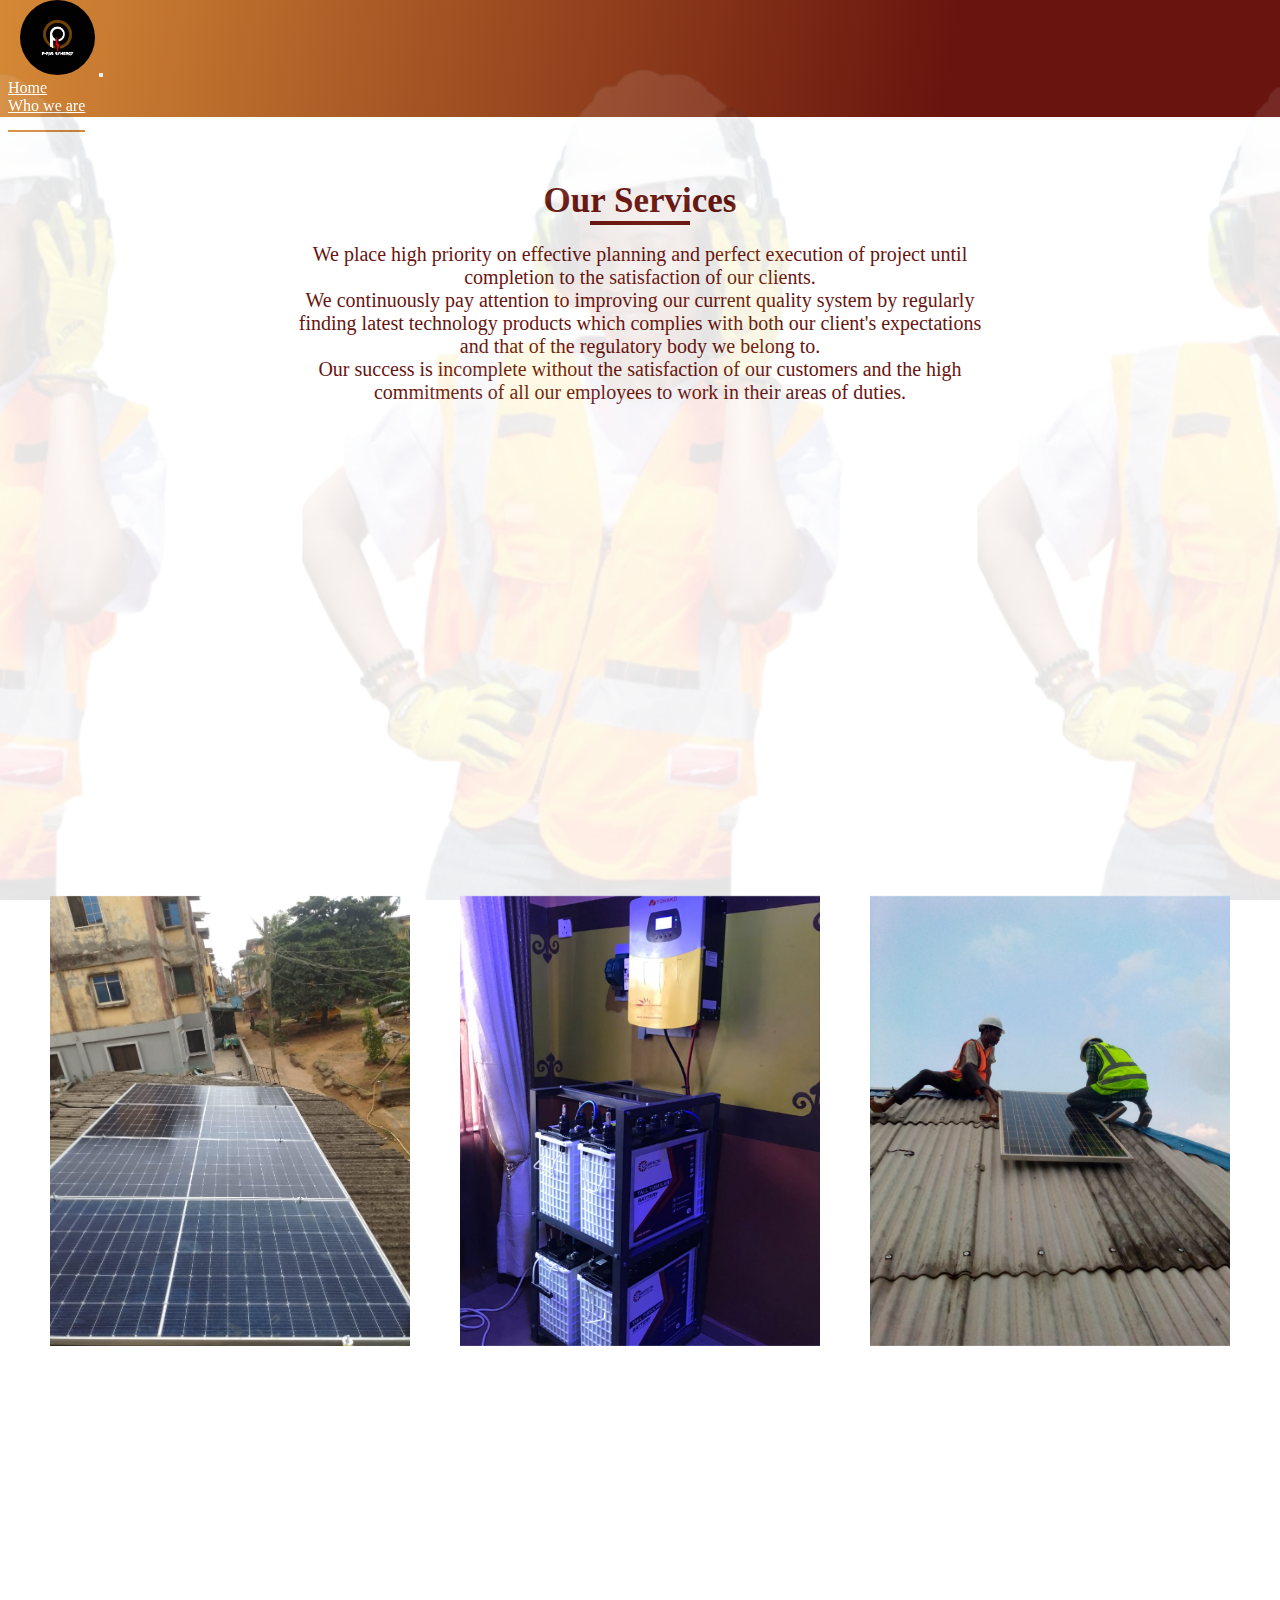
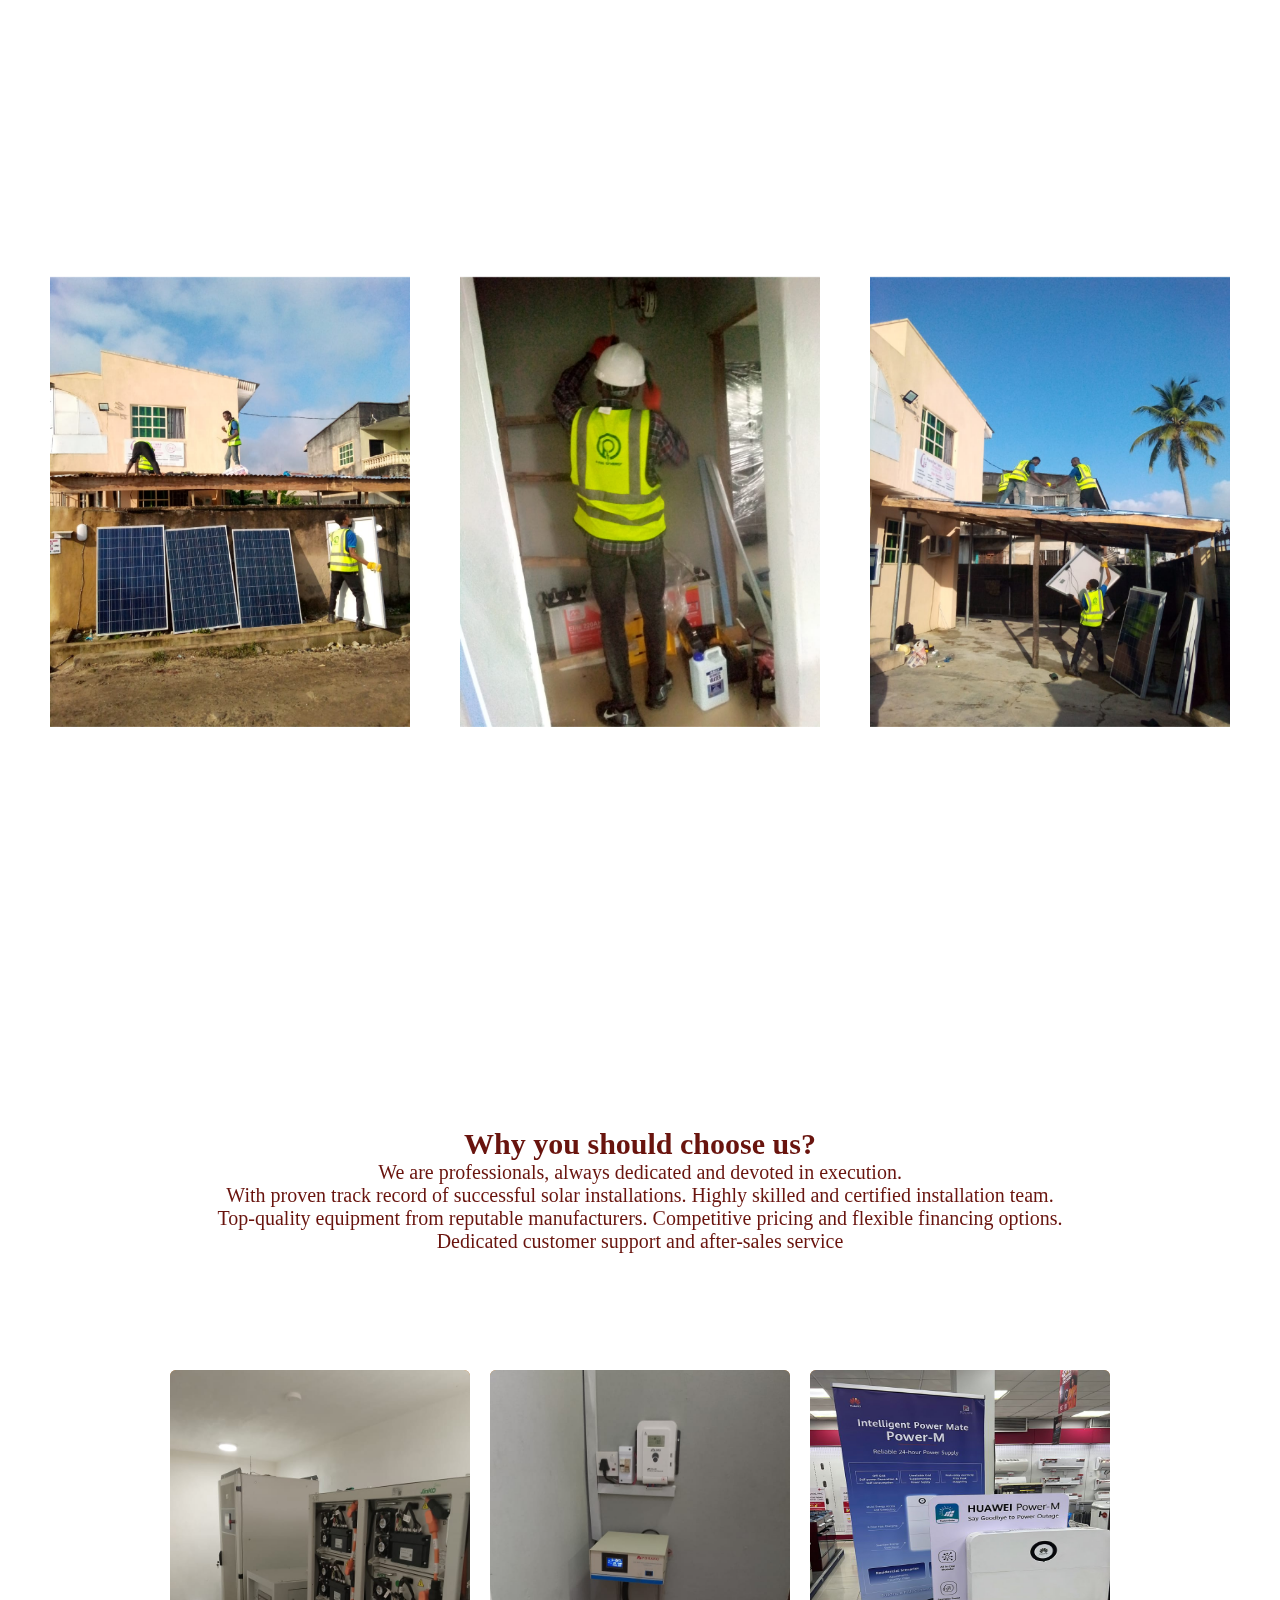
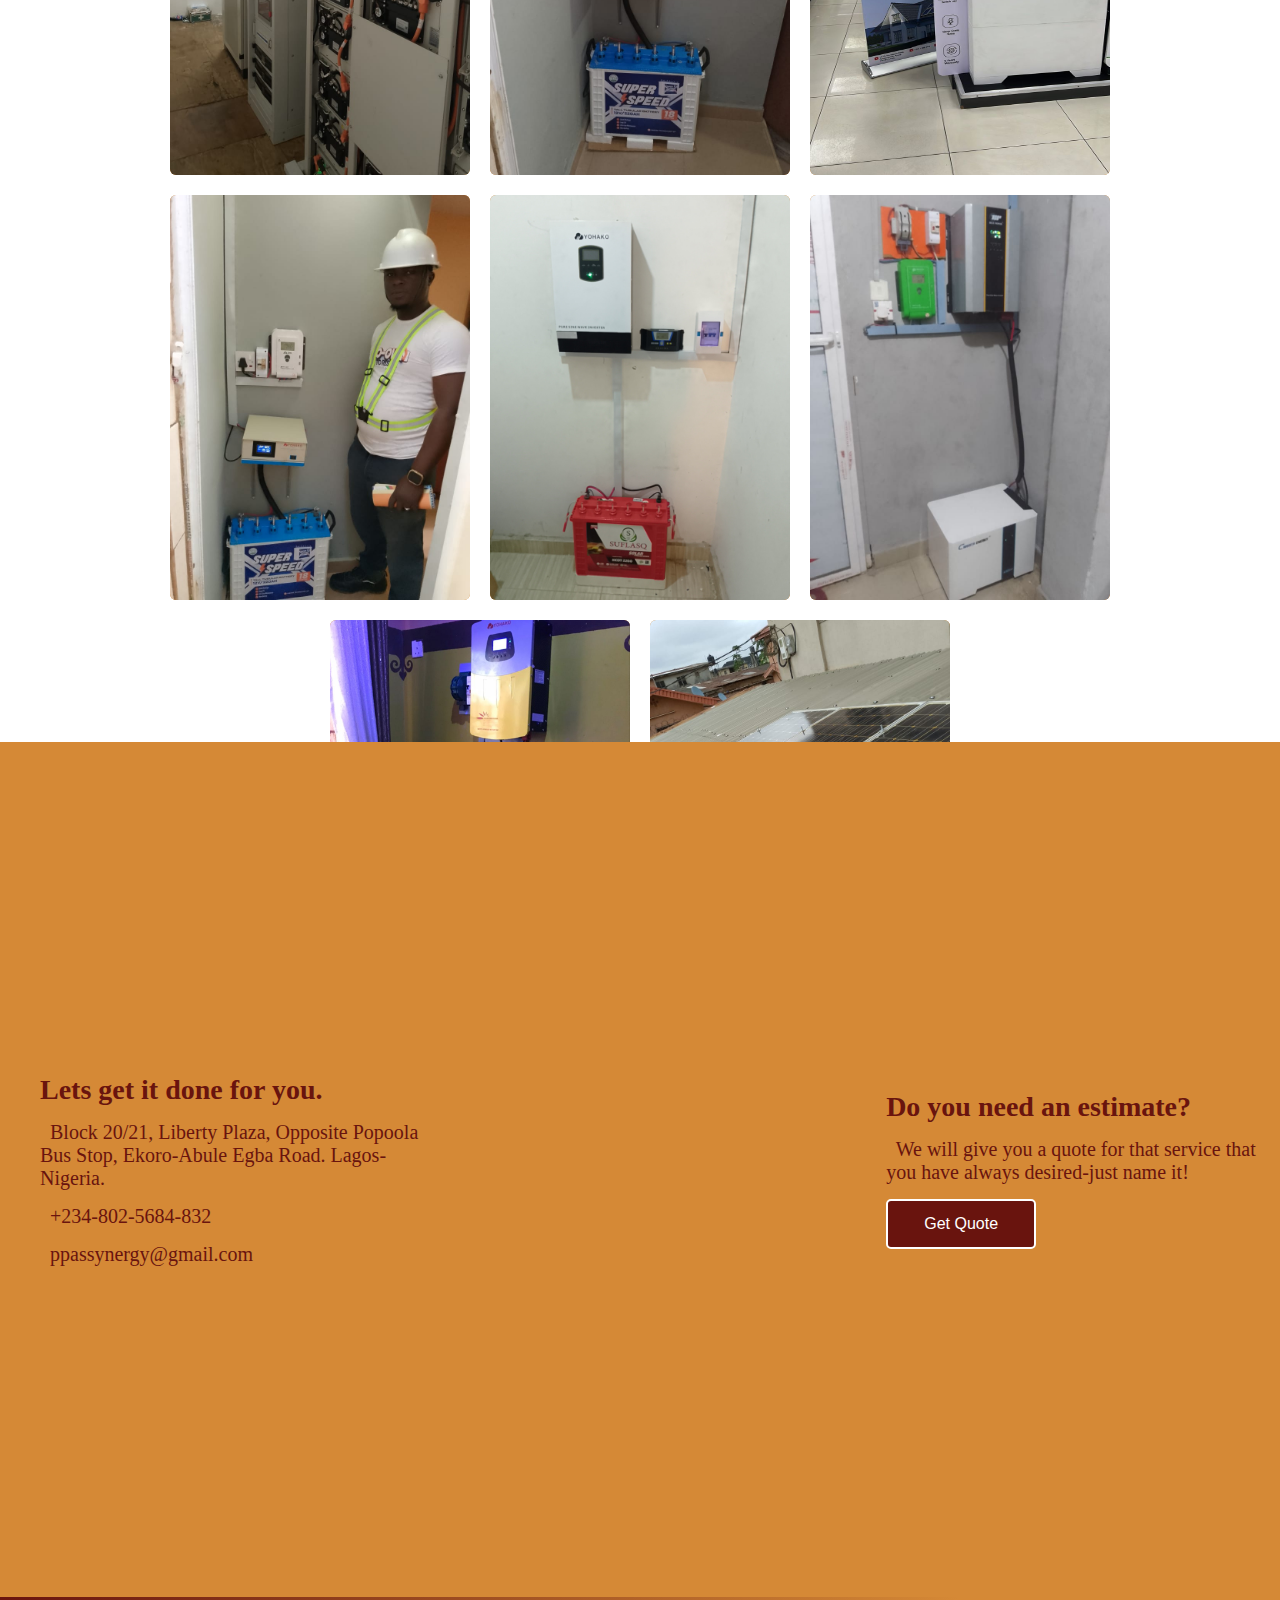
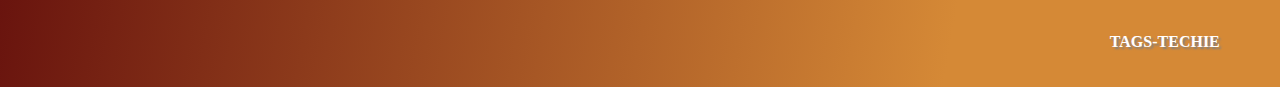
<file: service.html>
<!DOCTYPE html>
<html lang="en">
<head>
    <meta charset="UTF-8">
    <meta name="viewport" content="width=device-width, initial-scale=1.0">
    <link href="https://fonts.googleapis.com/css2?family=Anton&family=Crushed&family=Fira+Sans+Extra+Condensed:wght@100&family=Inter:wght@100;800&family=League+Gothic&family=Splash&family=Ubuntu+Condensed&display=swap" rel="stylesheet">
    
    
    <link rel="stylesheet" href="https://cdnjs.cloudflare.com/ajax/libs/font-awesome/6.4.2/css/all.min.css" integrity="sha512-z3gLpd7yknf1YoNbCzqRKc4qyor8gaKU1qmn+CShxbuBusANI9QpRohGBreCFkKxLhei6S9CQXFEbbKuqLg0DA==" crossorigin="anonymous" referrerpolicy="no-referrer" />
   
    <link href="https://cdn.jsdelivr.net/npm/bootstrap@5.2.2/dist/css/bootstrap.min.css" rel="stylesheet"
    integrity="sha384-Zenh87qX5JnK2Jl0vWa8Ck2rdkQ2Bzep5IDxbcnCeuOxjzrPF/et3URy9Bv1WTRi" crossorigin="anonymous">
   
   
    <link rel="stylesheet" href="service.css">
    <link rel="stylesheet" href="./service-media.css">
    <link rel="icon" href="/logo/ppas logo.jpg">



    <title>Service P-PAS Synergy</title>
</head>
<body>

   <!-- THE NAVBAR BEGIN FROM HERE  -->
   <nav class="navbar navbar-expand-lg fixed-top">
    <div class="container-fluid">
      <a class="navbar-brand" href="index.html"><img src="./logo/ppas logo.jpg" alt="logo"></a>
      
      <button class="navbar-toggler" type="button" data-bs-toggle="collapse" data-bs-target="#navbarNavDropdown"
        aria-controls="navbarNavDropdown" aria-expanded="false" aria-label="Toggle navigation">
        <span class="navbar-toggler-icon"></span>
      </button>
      <div class="collapse navbar-collapse" id="navbarNavDropdown">
        
        <ul class="navbar-nav">
          
            <li class="nav-item">
               <a class="nav-link" href="index.html">Home</a>
            </li>

          <li class="nav-item">
            <a class="nav-link" href="about.html">Who we are</a>
          </li>

         
          <li class="nav-item">
            <a class="nav-link active" aria-current="page" href="service.html">What we do</a>
          </li>

          <li class="nav-item">
            <a class="nav-link" href="contact.html">We are here</a>
          </li>
        </ul>
      </div>
    </div>
  </nav>

<!-- THE NAVBAR ENDS HERE  -->


<section id="services">
  <div class="our-services">
    <h1>Our Services</h1>
    <div class="line"></div>
      <p>
        We place high priority on effective planning and perfect execution of project
        until completion to the satisfaction of our clients. <br>
        We continuously pay attention to improving our current quality system by regularly
        finding latest technology products which complies with both our client's expectations 
        and that of the regulatory body we belong to. <br>
        Our success is incomplete without the satisfaction of our customers and the high commitments
        of all our employees to work in their areas of duties.
      </p>
    
  </div>

</section>
<!-- ******************************************************************************************************* -->

<div class="our-work">
  <!-- 1 -->
  <div class="parent">
    <img src="./prjct-img/IMG-20241011-WA0025.jpg" alt="">
    <div class="child">
      <h3>This is  our service</h3>
      <p>
        Lorem ipsum, dolor sit amet consectetur adipisicing elit. 
        Esse, fuga quas, nobis vero dignissimos eveniet, ullam quae
        Esse, fuga quas, nobis vero dignissimos eveniet fugiat
        ipsum, dolor sit amet consectetur adipisicing elit. 
        Esse, fuga quas, nobis vero dignissimos ev 
      </p>
    </div>
  </div>
  <!-- 2 -->
  <div class="parent">
    <img src="./prjct-img/IMG-20241011-WA0053.jpg" alt="">
    <div class="child">
      <h3>This is  our service</h3>
      <p>
        Lorem ipsum, dolor sit amet consectetur adipisicing elit. 
        Esse, fuga quas, nobis vero dignissimos eveniet, ullam quae
        Esse, fuga quas, nobis vero dignissimos eveniet fugiat
        ipsum, dolor sit amet consectetur adipisicing elit. 
        Esse, fuga quas, nobis vero dignissimos ev 
      </p> 
    </div>
  </div>
  <!-- 3 -->
  <div class="parent">
    <img src="./prjct-img/IMG-20241011-WA0036.jpg" alt="">
    <div class="child">
      <h3>This is  our service</h3>
      <p>
        Lorem ipsum, dolor sit amet consectetur adipisicing elit. 
        Esse, fuga quas, nobis vero dignissimos eveniet, ullam quae
        Esse, fuga quas, nobis vero dignissimos eveniet fugiat
        ipsum, dolor sit amet consectetur adipisicing elit. 
        Esse, fuga quas, nobis vero dignissimos ev 
      </p>
    </div>
  </div>
  <!-- 4 -->
  <div class="parent">
    <img src="./prjct-img/IMG-20241011-WA0037.jpg" alt="">
    <div class="child">
      <h3>This is  our service</h3>
      <p>
        Lorem ipsum, dolor sit amet consectetur adipisicing elit. 
        Esse, fuga quas, nobis vero dignissimos eveniet, ullam quae
        Esse, fuga quas, nobis vero dignissimos eveniet fugiat
        ipsum, dolor sit amet consectetur adipisicing elit. 
        Esse, fuga quas, nobis vero dignissimos ev 
      </p>
    </div>
  </div>
  <!-- 5 -->
  <div class="parent">
    <img src="./prjct-img/IMG-20241011-WA0038.jpg" alt="">
    <div class="child">
      <h3>This is  our service</h3>
      <p>
        Lorem ipsum, dolor sit amet consectetur adipisicing elit. 
        Esse, fuga quas, nobis vero dignissimos eveniet, ullam quae
        Esse, fuga quas, nobis vero dignissimos eveniet fugiat
        ipsum, dolor sit amet consectetur adipisicing elit. 
        Esse, fuga quas, nobis vero dignissimos ev 
      </p>
    </div>
  </div>
  <!-- 6 -->
  <div class="parent">
    <img src="./prjct-img/IMG-20241011-WA0040.jpg" alt="">
    <div class="child">
      <h3>This is  our service</h3>
      <p>
        Lorem ipsum, dolor sit amet consectetur adipisicing elit. 
        Esse, fuga quas, nobis vero dignissimos eveniet, ullam quae
        Esse, fuga quas, nobis vero dignissimos eveniet fugiat
        ipsum, dolor sit amet consectetur adipisicing elit. 
        Esse, fuga quas, nobis vero dignissimos ev 
      </p>
    </div>
  </div>
</div>

<!-- ******************************************************************************************* -->

<div class="project">
  <div class="project-head">
    <h1>Why you should choose us?</h1>
    <p>
      We are professionals, always dedicated and devoted in execution.
      <br>
      With proven track record of successful solar installations.
      Highly skilled and certified installation team.
      <br>
      Top-quality equipment from reputable manufacturers.
      Competitive pricing and flexible financing options.
      <br>
      Dedicated customer support and after-sales service
    </p>
  </div>
  <div class="project-grid">
    <img src="./prdct img/IMG-20241011-WA0026.jpg" alt="1" class="project-item" onclick="openLightbox(this)">
    <img src="./prdct img/IMG-20241011-WA0033.jpg" alt="2" class="project-item" onclick="openLightbox(this)">
    <img src="./prdct img/IMG-20241122-WA0035.jpg" alt="4" class="project-item" onclick="openLightbox(this)">
    <img src="./prdct img/IMG-20241011-WA0035.jpg" alt="3" class="project-item" onclick="openLightbox(this)">
    
    <img src="./prdct img/IMG-20241011-WA0051.jpg" alt="5" class="project-item" onclick="openLightbox(this)">
    <img src="./prdct img/IMG-20241011-WA0052.jpg" alt="6" class="project-item" onclick="openLightbox(this)">
    <img src="./prdct img/IMG-20241011-WA0053.jpg" alt="7" class="project-item" onclick="openLightbox(this)">
    <img src="./prdct img/IMG-20241011-WA0034.jpg" alt="8" class="project-item" onclick="openLightbox(this)">
  </div>
</div>

<!-- Lightbox for full image view -->
<div id="lightbox" class="lightbox" onclick="closeLightbox()">
  <span class="close">&times;</span>
  <img class="lightbox-content" id="lightbox-image">
</div>

<!-- **************************************************************************************** -->

<!-- ******************************************************************************************** -->
<section id="reach-out">
  <div class="xyz">
    <h1>Lets get it done for you.</h1>    
    <a href="#">
      <p>
        <i class="fa-solid fa-location-dot fa-2x"></i>
        &nbsp;
        Block 20/21, Liberty Plaza, 
        Opposite Popoola Bus Stop, Ekoro-Abule Egba Road.
        Lagos- Nigeria. 
      </p>
    </a>

    <a href="tel:+2348025684832">
      <p>
        <i class="fa-solid fa-phone-volume fa-2x"> </i>
        &nbsp;
        +234-802-5684-832 
      </p>
    </a>

    <a href="mailto:ppassynergy@gmail.com">
      <p>
        <i class="fa-solid fa-envelope fa-2x"></i>
        &nbsp;
           ppassynergy@gmail.com
      </p>
    </a>

     
  </div>

  <div class="men-at-work">
    <img src="./pages/headcan-removebg-preview.png" alt="Sliding Image" class="slide-in-image">
  </div>

  
  <div class="xyz">
    <h1>Do you need an estimate?</h1>
      <p>
        <i class="fa-sharp fa-solid fa-list-check fa-2x"></i>
        &nbsp;
        We will give you a quote for that service that 
        you have always desired-just name it!
      </p>
    
    
    <button class="fancy-button"><span><a href="https://wa.me/2348025684832"target="_blank">Get Quote</a></span></button>


  </div>
  
</section>
<!-- **************************---************************777777777777777************************** -->
 

<footer>
  <div class="foot">
     
    
     <a href="https://ayo-oke.com.ng" target="_blank"><i class="fas fa-external-link-alt fa-1x"></i></a>
     &nbsp;  
     &nbsp;
     <strong class="tag">TAGS-TECHIE</strong>
     &nbsp;
     &nbsp;
     <a href="mailto:haywee39@gmail.com" target="_blank"><i class="fa-solid fa-envelope fa-1x"></i></a>
        
   </div>
</footer>
<script src="script.js"></script>
<script src="https://cdn.jsdelivr.net/npm/bootstrap@5.2.2/dist/js/bootstrap.bundle.min.js"
    integrity="sha384-OERcA2EqjJCMA+/3y+gxIOqMEjwtxJY7qPCqsdltbNJuaOe923+mo//f6V8Qbsw3"
    crossorigin="anonymous"></script>    
</body>
</html>
</file>
<file: style.css>
*{
    margin: 0;
    padding: 0;
    box-sizing: border-box;
}

html{
  scroll-behavior: smooth;
}

body{
  overflow-x: hidden;
}
/* ********************************************************** */

/* START:STYLING  FOR THE NAVBAR STARTS FROM HERE */

.navbar{
  position: fixed;
  height: 13vh;
  width: 100vw;
  background: linear-gradient(100deg, #d58936  0%, #69140e 74%);
}

.navbar-brand img{
  width: 75px;
  height: 75px;
  border-radius: 60px;
  margin-left: 20px;
}

/* Align menu items to the right */
 .navbar-nav {
  margin-left: auto;
}

/* Add spacing between menu items */
.navbar-nav .nav-item {
  margin-left: .5rem;
  padding-right: 30px;
}

.navbar-toggler-icon {
  background-color: white; 
}

.navbar-nav .nav-link {
  position: relative; /* Required for the underline effect */
  color: white; /* Initial text color */
  transition: color 0.3s ease;
}

.navbar-nav .nav-link.active {
  color: white;
}

/* Hover text color change */
.navbar-nav .nav-link:hover {
  color: #d58936; /* Color on hover */
}

/* Underline effect on hover */
.navbar-nav .nav-link::after {
  content: "";
  position: absolute;
  bottom: 0;
  left: 50%;
  width: 0;
  height: 2px;
  background-color: #d58936; /* Color of the underline */
  transition: width 0.3s ease, left 0.3s ease;
}

/* Expanding underline on hover */
.navbar-nav .nav-link:hover::after {
  width: 100%;
  left: 0;
}

/* Keep underline on active page */
.navbar-nav .nav-link.active::after {
  color: white;
  width: 100%;
  left: 0;
}

/* &&&&&&&&&&&&&&&&&&&&&&&&&&& */

/* END: STYLING FOR THE NAVBAR ENDS HERE */


#home{
  display: flex;
  flex-direction: column;
  width: 100vw;
  height: 100vh; 
  justify-content: center;
  align-items: center;
  background-image: url(./pages/pexels-thisisengineering-19895880.jpg);
  background-repeat: no-repeat;
  background-size: cover;
  background-position: center center; 
}


/* START- CENTER CAPTION ON LANDING-PAGE AND REQUEST SERVICE BUTTON HERE */
.content {
  height: 85vh;
  width: 90vw;
  display: flex;
  flex-direction: column;
  align-items: center;
  justify-content: center;
  text-align: center;
  /* background-color: #69140e; */
}

/* *************************** */
/*start- P-pas Synergy */
.content h1{
    font-family: fantasy;
    font-size: 90px;
    letter-spacing: 3px;
    text-align: center;
    word-spacing: 40px;
    color: white;
    text-shadow: #d58936 5px 5px 5px;
    animation: ppas 2s;
}
@keyframes ppas {
  0% {
      transform: rotateX(180deg) scale(0);
  }

}

/* start- company slogan */
.content h3{
  font-family: 'Splash', cursive;
  letter-spacing: 3px;
  font-size: 35px;
  color: white;
  text-shadow: #d58936 3px 3px 3px;
  margin-top: 35px;
  animation: slogan 3s;
}
@keyframes slogan {
  0% {
      transform: rotateX(180deg) scale(0);
  }
}

/* end-company slogan */
/* *************************************** */
/* Get quote button  */
.request-btn {
  margin-top: 50px;
  position: relative;
  width: 200px;
  height: 70px;
  font-size: 20px;
  color: #fff;
  background-color: #69140e;
  border: 2px solid white;
  border-radius: 5px;
  cursor: pointer;
  overflow: hidden;
  position: relative;
  transition: color 0.4s ease;
  animation: request 3.5s;
}
@keyframes request {
  0% {
      transform: rotateX(180deg) scale(0);
  }

}

.request-btn a{
  text-decoration: none;
  color: white;
}


.request-btn::before {
  content: "";
  position: absolute;
  top: 0;
  left: -100%;
  width: 100%;
  height: 100%;
  background-color: #d58936;
  transition: left 0.4s ease;
  z-index: 0;
}

.request-btn:hover::before {
  left: 0; /* Slide effect on hover */
}

.request-btn:hover {
  color: #ffffff;
}

.request-btn span {
  position: relative;
  z-index: 1; /* Keep text on top */
}



/* END- CENTER CAPTION LANDING-PAGE AND REQUEST SERVICE HERE */
/* ************************************************************************ */
#promo{
  margin-top: 5vh;
  display: flex;
  width: 100vw;
  height: 75vh;
  justify-content: center;
  align-items: center;
  background-image: url(/logo/solar-home.jpg);
  background-repeat: no-repeat;
  background-size: cover;
  background-position: center center;
}

.promo-banner {
  overflow-y: hidden;
  width: 50vw;
  height: 40vh; 
  opacity: 0;
  transform: translateX(-100%); /* Start position: off the screen to the right */
  transition: transform 2s ease, opacity 1s ease;
}

.promo-banner.visible {
  transform: translateX(0);
  opacity: 1;
}

.discount img{
  width: 100%;
  height: 100%;
}
/* ****************************************************************** */

/* START- ABOUT SECTION BEGINS HERE */
#about{
  padding-top: 2vh;
  display: flex;
  flex-direction: column;
  align-items: center;
  height: 225vh;
  width: 100vw;
  /* background-color: #69140e; */
}


/*start- core-vision-mission div */
.core-vision-mission{
  margin-top: 30px;
  display: flex;
  justify-content: space-evenly;
  align-items: center;
  width: 100vw;
  height: 68vh;
  color: white;
  background-color: #69140e;
}
/*end- core-vision-mission div */

.believe{
  display: flex;
  flex-direction: column;
  height: 50vh;
  width:38vw ;
  text-align:center;
  justify-content: center;
  background-color: #d58936;
}

.believe h1{
  font-size: 23px;
}

.believe p{
  font-size: 16px;
}

#about .core-vision-mission > .believe{
  scale: 1; opacity: 1;
  animation: fade-in linear;
  animation-timeline: view(10%);
  animation-range:contain;
}
@keyframes fade-in {
  to {scale: 0; opacity: 0;}
}


/*start- ppas description styling */
.about-ppas-container{
  margin-top: 40px;
  position: relative;
    width: 100vw;
    height: 145vh;
    display: flex;
    justify-content: center;
    align-items: center;
    padding-top: 30px;
    /* background-color: blue; */
}

.about-ppas-container::before{
    content: '';
    position: absolute;
    top: 0;
    right: 0;
    left: 0;
    bottom: 0;
    background-image: url(./pageswitback/helmet.jpg);
    background-repeat: no-repeat;
    background-size: contain;
    background-position: center center;
    /* background-attachment: fixed; */
    opacity: 0.3;
}

.texts{
  height: 120vh;
  width: 60vw;
  /* background-color: yellow; */
}


.texts img{
  width: 260px;
  height: 260px;
  border-radius: 150px;
  margin-left:1rem;
  shape-outside:circle();
  float: left;
  margin-right:3rem;
}

.texts h1{
  font-family: fantasy;
  font-size: 30px;
  letter-spacing: 1px;
  color: #69140e;
  text-align: center;  
}

.texts p{
  font-size: 20px;
  color: #69140e;
}
/* END- ABOUT SECTION ENDS HERE */

/* ***************************************************************************************** */
/* START: GALLERY SECTION  */
/* **************************** */
.project {
  position: relative;
  display: flex;
  flex-direction: column;
  width: 100vw;
  height: 140vh;
  text-align: center;
  /* background-color: orange; */
}


.project-head{
  margin-top: 5vh;
  display: flex;
  flex-direction: column;
  width: 100vw;
  height: 30vh;
  justify-content: center;
  align-items: center;
  /* background-color: red; */
}

.project-head h1{
  font-family: fantasy;
  font-size: 32px;
  color: #69140e;
  }

  .project-head p{
    font-size: 20px;
    color: #69140e;
    }

.project-grid {
  display: flex;
  flex-wrap: wrap;
  justify-content: center;
  align-items: center;
  height: 105vh;
  width: 98vw;
  gap: 20px;
  /* background-color: red; */
}


.project-item {
  width: 300px;
  height:45vh;
  cursor: pointer;
  border-radius: 6px;
  transition: transform 0.2s;
  background-color: #d58936;
}

.project-item:hover {
  transform: scale(1.1);
}

.lightbox {
  margin-top: 6vh;
  display: none; /* Hidden by default */
  position: fixed;
  z-index: 1000;
  left: 0;
  top: 0;
  width: 100%;
  height: 100%;
  background-color: rgba(0, 0, 0, 0.8);
  justify-content: center;
  align-items: center;
}

.lightbox-content {
  background-color: black;
  width: 50vw;
  height: 85vh;
}

.close {
  position: absolute;
  top: 20px;
  right: 30px;
  color: #d58936;
  font-size: 40px;
  font-weight: bolder;
  cursor: pointer;
}
/* *********************************************************************** */
#reach-out{
  position: relative;
  display: flex;
  width: 100vw;
  height: 95vh;
  align-items: center;
  justify-content: space-evenly;
  background-color:#d58936;
}
#reach-out::before{
  content: '';
  position: absolute;
  top: 0;
  right: 0;
  left: 0;
  bottom: 0;  
  background-image: url(/pages/ladywriting-removebg-preview.png);
    background-repeat: repeat;
    background-size: contain;
    background-position: center center;
    background-attachment: fixed;
    opacity: 0.3;
}

.xyz{
  margin-top: 20px;
  position: relative;
  display: flex;
  flex-direction: column;
  align-items: left;
  justify-content: center;
  width: 35vw;
  height: 80vh;
  gap: 15px;
  padding-left: 20px;
 
}

.xyz h1{
  font-family: fantasy;
  font-size: 28px;
  color: #69140e;
}

.xyz a{
  text-decoration: none;
  color: #69140e;
}

.xyz p{
  font-size: 20px;
  color: #69140e;
}

.xyz a :hover{
  color: red;
}

.men-at-work {
  overflow: hidden;
  width: 35vw;
  height: 80vh;
  justify-content: center;
  align-items: center;
  margin-bottom: 16vh;
  /* background-color: red; */
}

.slide-in-image {
  width: 30vw; /* Adjust to the desired image size */
  height: 85vh;
  opacity: 0;
  transform: translateX(100%); /* Start position: off the screen to the right */
  transition: transform 1s ease, opacity 1s ease;
}

.slide-in-image.visible {
  transform: translateX(0);
  opacity: 1;
}

/* Get quote button  */
.fancy-button {
  position: relative;
  width: 150px;
  height: 50px;
  font-size: 16px;
  color: #fff;
  background-color: #69140e;
  border: 2px solid white;
  border-radius: 5px;
  cursor: pointer;
  overflow: hidden;
  position: relative;
  transition: color 0.4s ease;
}

.fancy-button::before {
  content: "";
  position: absolute;
  top: 0;
  left: -100%;
  width: 100%;
  height: 100%;
  background-color: #d58936;
  transition: left 0.4s ease;
  z-index: 0;
}

.fancy-button:hover::before {
  left: 0; /* Slide effect on hover */
}

.fancy-button:hover {
  color: #69140e;
  border-color: white; /* Border color change */
}

.fancy-button span {
  position: relative;
  z-index: 1; /* Keep text on top */
}
.fancy-button a{
  text-decoration: none;
  color: white;
}


/* ************************************************************************ */

/* STYLING FOR THE FOOTER AREA  */
footer{
  display: flex;
  width: 100vw;
  height: 10vh;
  color: white;  
  justify-content: right;
  align-items: center;
  font-size: 16px;
  background: linear-gradient(100deg, #d58936  0%, #69140e 74%);
}

.foot{
  display: flex;
  width: 18vw;
  height: 10vh;
  color: white;  
  justify-content: center;
  place-items: center;
  font-size: 16px;
}

.foot a{
  color: white;
  text-decoration: none;  
}
.foot a:hover{
  color: red;
}

.tag{
 text-shadow:2px 2px 2px grey;
 animation:bayo 2s ease 1s infinite;
}

@keyframes bayo{

 0%{
    transform:rotateX(-45deg);
}
 50%{
    transform:rotateY(45deg);
}
}
</file>
<file: index-media.css>
@media (width < 768px){
  #about{
    width: 100vw;
    height: auto;
  }
  .about-ppas-container{
    margin-top: 8vh;
    padding-top: 0;
    height: 350vh;
    /* background-color: orange; */
  }

  .texts{
    height: 180vh;
    width: 80vw;
    /* background-color: blue; */
  }

  .project-head{
    margin-top:20vh;
    height: 35vh;
    /* background-color: aqua; */
  }

}








@media (width < 912px){
  .navbar {
    height: 12vh;
    width: 100vw;
}

.navbar-brand img {
    width: 65px;
    height: 65px;
    margin-left: 0;
}

.navbar-collapse {
    background-color: #69140e; /* Solid background for the collapsed menu */
}

.navbar-nav .nav-link {
    color: white; /* Ensure the text is visible */
}

.dropdown-menu {
    background-color: #69140e; /* Solid background for dropdown items */
    border: none; /* Remove any borders */
}

.dropdown-item {
    color: white; /* Ensure dropdown items are visible */
}

.dropdown-item:hover {
    background-color: #d58936; /* Highlight on hover */
    color: white;
}

/* Optional: Add a shadow for better visibility */
.navbar-collapse,
.dropdown-menu {
    box-shadow: 0 2px 5px rgba(0, 0, 0, 0.2);
}

      /* ************************************************* */
      #home{
        height: 100vh;
      }
      .content{
        height: 90vh;
        width: 100vw;
      }

      .content h1{
        margin-top: 20px;
        font-size: 60px;
        letter-spacing: 3px;
        text-align: center;
        word-spacing: 30px;
        
      }
      .content h3{
        font-size: 25px;
      }
      /* ****************************************************** */

      #promo{
        height: 50vh;

      }
      /* ******************************************************** */
      #about{
        width: 100vw;
        height: auto;
      }

      .core-vision-mission{
        display: flex;
        flex-direction: column;
        height: 145vh;
      }
      .believe{
        width: 95vw;
        height: 35vh;
      }
      /* ********************************************************** */
      .about-ppas-container{
        margin-top: 5vh;
        padding-top: 0;
        height: auto;
      }
      .about-ppas-container::before{
        content: '';
        position: absolute;
        top: 0;
        right: 0;
        left: 0;
        bottom: 0;
        background-image: url(./pageswitback/helmet.jpg);
        background-repeat: no-repeat;
        background-size: cover;
        /* opacity: 0.3; */
    }
    
      .texts{
        width: 95vw;
        height: 145vh;
      }
      .texts img{
        width: 180px;
        height: 180px;
      }
      .text h1{
        font-size: 25px;
      }

      /* ********************************************************* */
      .project{
        margin-top: 7vh;
        height: auto;
        /* background-color: orange; */
      }
    
      .project-head{
        margin-top: 2vh;
        display: flex;
        flex-direction: column;
        width: 95vw;
        height: 60vh;
        justify-content: center;
        align-items: center;
        /* background-color: yellow; */
      }
      .project-grid{
        height: auto;
        margin: 2vh;
        gap: 20px;
      }
    
      .project-item{
        width: 300px;
        height: 40vh;
      }
      .lightbox{
        margin-top: 10vh;
      }
    
      .lightbox-content {
        background-color: black;
        width: 85vw;
        height: 55vh;
      }
      /* *************************************************************** */

      #reach-out{
        height: auto;
        display: flex;
        flex-direction: column;
      }

      .xyz{
        width: 100vw;
        height: 50vh;
      }
      .men-at-work{
        height: 50vh;
        width: 100vw;
        margin-bottom: 0;
      }

      .slide-in-image {
        width: 80vw; /* Adjust to the desired image size */
        height: 50vh;
        padding-left: 80px;
      }
      /* ************************************************************** */

      footer{
        display: flex;
        width: 100vw;
        height: 12vh;
        justify-content: center;
        align-items: center;
      }
  
      .foot{
        display: flex;
        width: 100%;
        height: 100%;
      }
    
}
</file>
<file: about.css>
*{
    margin: 0;
    padding: 0;
    box-sizing: border-box;
}

html{
  scroll-behavior: smooth;
}

body{
  overflow-x: hidden;
  
}
/* ************************************************** */

/* START:STYLING  FOR THE NAVBAR STARTS FROM HERE */
/* Style the navbar */
.navbar {
  position: fixed;
  height: 13vh;
  width: 100vw;
  background: linear-gradient(100deg, #d58936 0%, #69140e 74%);
}

.navbar-brand img {
  width: 75px;
  height: 75px;
  border-radius: 60px;
  margin-left: 20px;
}

.navbar-nav {
  margin-left: auto; /* Align menu items to the right */
}

.nav-item {
  margin-left: 0.5rem;
  padding-right: 30px;
}

.nav-link {
  color: white;
  transition: color 0.3s ease;
}

.nav-link:hover {
  color: #d58936;
}

.dropdown-menu {
  position: absolute !important;
  top: 100%; /* Align dropdown directly below the parent */
  left: 0; /* Align dropdown with the parent item */
  background-color: #69140e;
  border: none;
  box-shadow: 0 2px 5px rgba(0, 0, 0, 0.2);
}

.dropdown-item {
  color: white;
  transition: background-color 0.3s ease, color 0.3s ease;
}

.dropdown-item:hover {
  background-color: #d58936;
  color: white;
}


/* &&&&&&&&&&&&&&&&&&&&&&&&&&& */

/* END: STYLING FOR THE NAVBAR ENDS HERE */

/* START- ABOUT SECTION BEGINS HERE */
#about{
    margin-top: 6vh;
    display: flex;
    flex-direction: column;
    align-items: center;
    height: 200vh;
    width: 100vw;
    /* background-color: yellow; */
  }
  
  .our-company{
    margin-top: 30px;
    display: flex;
    flex-direction: column;
    width: 100vw;
    height: 15vh;
    justify-content: center;
    align-items: center;
    /* background-color: #f8de7e; */
  }
  
  .our-company h1{
    font-family: fantasy;
    font-size: 35px;
    color: #69140e;
    }
  .line{
    margin-top: 5px;
    width: 100px;
    height: 4px;
    background-color: #69140e;
  }
  
  
 /*start- core-vision-mission div */
.core-vision-mission{
  display: flex;
  justify-content: space-evenly;
  align-items: center;
  width: 100vw;
  height: 68vh;
  color: white;
  background-color: #69140e;
}
/*end- core-vision-mission div */
/* ************************************************* */
.believe{
  display: flex;
  flex-direction: column;
  height: 50vh;
  width:38vw ;
  text-align:center;
  justify-content: center;
  background-color: #d58936;
}

.believe h1{
  font-size: 23px;
}

.believe p{
  font-size: 16px;
}

#about .core-vision-mission > .believe{
  scale: 1; opacity: 1;
  animation: fade-in linear;
  animation-timeline: view(10%);
  animation-range:contain;
}
@keyframes fade-in {
  to {scale: 0; opacity: 0;}
}
/* **************************************************** */ 
  /*start- ppas description styling */
  .about-ppas-container{
    margin-top: 40px;
    position: relative;
      width: 100vw;
      height: 140vh;
      display: flex;
      justify-content: center;
      align-items: center;
      padding-top: 30px;
      /* background-color: blue; */
  }
  
  .about-ppas-container::before{
    content: '';
    position: absolute;
    top: 0;
    right: 0;
    left: 0;
    bottom: 0;
    background-image: url(./pageswitback/helmet.jpg);
      background-repeat: no-repeat;
      background-size: contain;
      background-position: center center;
      /* background-attachment: fixed; */
      opacity: 0.3;
  }
  
  
  .texts{
    height: 120vh;
    width: 60vw;
    /* background-color: black; */
  }
  
  
  .texts img{
    width: 260px;
    height: 260px;
    border-radius: 150px;
    margin-left:1rem;
    shape-outside:circle();
    float: left;
    margin-right:3rem;
    opacity: 0; /* Start invisible */
    animation: fadeIn 2s ease-in forwards; /* Apply the fade-in animation */
}
@keyframes fadeIn {
  0% {
    opacity: 0;
    transform: scale(0.5); /* Start small */
  }
  100% {
    opacity: 1;
    transform: scale(1); /* Grow to full size */
  }
}
  
  .texts h1{
    font-family: fantasy;
    font-size: 30px;
    letter-spacing: 1px;
    color: #69140e;
    text-align: center;  
  }
  
  .texts p{
    font-size: 20px;
    color: #69140e;
  }
/* **************************************************   */
  
  
  /* <!--START THE TEAM PROFILE BEGIN HERE--> */
  #team{
    padding-top: 5vh;
    display: flex;
    flex-direction:column;
    width:100vw;
    height: 190vh; 
    align-items: center;
    /* background: lightcoral; */
  }
  .our-team{
    display: flex;
    flex-direction: column;
    width: 100vw;
    height: 40vh;
    align-items: center;
    /* background-color: #f8de7e; */
  }
  
  #team h1{
  font-family: fantasy;
  font-size: 35px;
  color: #69140e;
  }

  .our-team p{
    margin-top: 2vh;
    text-align: center;
    width: 50vw;
    height: 25vh;
    font-size: 20px;
    color: #69140e;
    /* background-color: red; */
  }
  
  
  .team-profile {
    margin: 20px; /* Add space around each profile card */
    display: flex;
    flex-direction: column;
    width: 310px;
    height: 410px;
    background:#69140e;
    transform: translateX(100%);
    opacity: 0;
    transition: transform 1s ease, opacity 1s ease;
  }
  
  .team-profile.visible {
    animation: slideIn 1s ease forwards;
  }
  @keyframes slideIn {
    from {
      transform: translateX(-100%);
      opacity: 0;
    }
    to {
      transform: translateX(0);
      opacity: 1;
    }
  }
  
  .team-container {
    display: flex;
    flex-wrap: wrap;
    width: 83vw;
    height: auto;
    justify-content: space-evenly;
    align-items: center;
  }
  
  .team-profile img {
    width: 100%;
    height: 75%;
  }
  
  .team-details {
    width: 100%;
    height: 95px;
    color: white;
    background-color: rgb(213, 0, 0);
  }
  
  .team-details h1 {
    font-family: fantasy;
    letter-spacing: 1px;
    font-size: 28px;
    text-align: center;
    color: white !important;
  }
  
  .team-profile p {
    text-align: center;
    font-size: 18px;
    color: white;
  }
  
  /* <!--END THE TEAMS PROFILE END HERE   --> */
/* *************************************************** */
  #client{
    padding-top: 5vh;
    display: flex;
    flex-direction:column;
    width:100vw;
    height: 120vh; 
    align-items: center;
    /* background: lightblue; */
  }
  .our-client{
    display: flex;
    flex-direction: column;
    width: 100vw;
    height: 50vh;
    align-items: center;
    /* background-color: #f8de7e; */
  }  
  #client h1{
  font-family: fantasy;
  font-size: 35px;
  color: #69140e;
  }

  .our-client p{
    margin-top: 2vh;
    text-align: center;
    width: 65vw;
    height: 35vh;
    font-size: 20px;
    color: #69140e;
    /* background-color: red; */
  }

/* ******************************************************************** */
  .man{
    width: 100vw;
    height: auto;
    /* background-color: yellow; */
}
.slider{
  color: red;
    width: 100vw;
    height: 30vh;
    overflow: hidden;
    mask-image: linear-gradient(
        to right,
        transparent,
        #000 10% 90%,
        transparent
    );
}
.slider .list{
    display: flex;
    width: 100vw;
    min-width: calc(var(--width) * var(--quantity));
    position: relative;
}
.slider .list .item{
    width: var(--width);
    height: var(--height);
    position: absolute;
    left: 100%;
    animation: autoRun 6s linear infinite;
    transition: filter 0.5s;
    animation-delay: calc( (6s / var(--quantity)) * (var(--position) - 1) - 10s)!important;
}
.slider .list .item img{
    width: 100%;
}
@keyframes autoRun{
    from{
        left: 100%;
    }to{
        left: calc(var(--width) * -1);
    }
}
.slider:hover .item{
    animation-play-state: paused!important;
    filter: grayscale(1);
}
.slider .item:hover{
    filter: grayscale(0);
}
.slider[reverse="true"] .item{
    animation: reversePlay 10s linear infinite;
}
@keyframes reversePlay{
    from{
        left: calc(var(--width) * -1);
    }to{
        left: 100%;
    }
}

/* *********************************************************************** */
#reach-out{
  position: relative;
  display: flex;
  width: 100vw;
  height: 95vh;
  align-items: center;
  justify-content: space-evenly;
  background-color:#d58936;
}
#reach-out::before{
  content: '';
  position: absolute;
  top: 0;
  right: 0;
  left: 0;
  bottom: 0;
  background-image: url(/pages/ladywriting-removebg-preview.png);
    background-repeat: repeat;
    background-size: contain;
    background-position: center center;
    background-attachment: fixed;
    opacity: 0.3;
}

.xyz{
  margin-left: 20px;
  position: relative;
  display: flex;
  flex-direction: column;
  align-items: left;
  justify-content: center;
  width: 35vw;
  height: 80vh;
  gap: 15px;
  padding-left: 20px;
 
}

.xyz h1{
  font-family: fantasy;
  font-size: 28px;
  color: #69140e;
}

.xyz a{
  text-decoration: none;
  color: #69140e;
  /* font-size: 20px; */
}

.xyz p{
  font-size: 20px;
  color: #69140e;
}

.xyz a :hover{
  color: red;
}

.men-at-work {
  overflow: hidden;
  width: 35vw;
  height: 80vh;
  justify-content: center;
  align-items: center;
  margin-bottom: 16vh;
  /* background-color: #d58936; */
}

.slide-in-image {
  width: 30vw; /* Adjust to the desired image size */
  height: 85vh;
  opacity: 0;
  transform: translateX(100%); /* Start position: off the screen to the right */
  transition: transform 1s ease, opacity 1s ease;
}

.slide-in-image.visible {
  transform: translateX(0);
  opacity: 1;
}

/* Get quote button  */
.fancy-button {
  position: relative;
  width: 150px;
  height: 50px;
  font-size: 16px;
  color: #fff;
  background-color: #69140e;
  border: 2px solid white;
  border-radius: 5px;
  cursor: pointer;
  overflow: hidden;
  position: relative;
  transition: color 0.4s ease;
}

.fancy-button::before {
  content: "";
  position: absolute;
  top: 0;
  left: -100%;
  width: 100%;
  height: 100%;
  background-color: red;
  transition: left 0.4s ease;
  z-index: 0;
}

.fancy-button:hover::before {
  left: 0; /* Slide effect on hover */
}

.fancy-button:hover {
  color: #ffffff;
  border-color: #69140e; /* Border color change */
}

.fancy-button span{
  position: relative;
  z-index: 1; /* Keep text on top */
}

.fancy-button a{
  text-decoration: none;
  color: white;
}

/* ************************************************************************ */

/* *************************************************** */
footer{
  display: flex;
  width: 100vw;
  height: 10vh;
  color: white;  
  justify-content: right;
  align-items: center;
  font-size: 16px;
  background: linear-gradient(100deg, #69140e 0%, #d58936 74%);
}

.foot{
  display: flex;
  width: 18vw;
  height: 10vh;
  color: white;  
  justify-content: center;
  place-items: center;
  font-size: 16px; 
}

.foot a{
  color: white;
  text-decoration: none;  
}
.foot a:hover{
  color: red;
}

.tag{
 text-shadow:2px 2px 2px grey;
 animation:bayo 2s ease 1s infinite;
}

@keyframes bayo{

 0%{
    transform:rotateX(-45deg);
}
 50%{
    transform:rotateY(45deg);
}
} 
  
  
  /* END- ABOUT SECTION ENDS HERE */
</file>
<file: about-media.css>
@media (width < 912px){
    .navbar {
      height: 12vh;
      width: 100vw;
  }

  .navbar-brand img {
      width: 65px;
      height: 65px;
      margin-left: 0;
  }

  .navbar-collapse {
      background-color: #69140e; /* Solid background for the collapsed menu */
  }

  .navbar-nav .nav-link {
      color: white; /* Ensure the text is visible */
  }

  .dropdown-menu {
      background-color: #69140e; /* Solid background for dropdown items */
      border: none; /* Remove any borders */
  }

  .dropdown-item {
      color: white; /* Ensure dropdown items are visible */
  }

  .dropdown-item:hover {
      background-color: #d58936; /* Highlight on hover */
      color: white;
  }

  /* Optional: Add a shadow for better visibility */
  .navbar-collapse,
  .dropdown-menu {
      box-shadow: 0 2px 5px rgba(0, 0, 0, 0.2);
  }

      /* ************************************************* */
      /* ******************************************************** */
      #about{
        width: 100vw;
        height: auto;
      }

      .core-vision-mission{
        display: flex;
        flex-direction: column;
        height: 145vh;
        width: 100vw;
      }
      .believe{
        width: 95vw;
        height: 35vh;
      }
      /* ********************************************************** */
      .about-ppas-container{
        margin-top: 5vh;
        padding-top: 0;
        height: auto;
      }
      .about-ppas-container::before{
        content: '';
        position: absolute;
        top: 0;
        right: 0;
        left: 0;
        bottom: 0;
        background-image: url(./pageswitback/helmet.jpg);
        background-repeat: no-repeat;
        background-size: cover;
    }
    
      .texts{
        width: 95vw;
        height: 145vh;
      }
      .texts img{
        width: 180px;
        height: 180px;
      }
      .text h1{
        font-size: 25px;
      }
      /* ***************************************** */
      #team{
        padding-top: 5vh;
        height: auto;
        width: 100vw;
      }
      .our-team p{
        width: 95vw;
        height: 15vh;
      }
      .team-container{
        width: 100vw;
        height: auto;
        justify-content:center;
      }
      .team-profile{
        height: 450px;
        width: 325px;
        overflow-y: hidden;
        overflow-x: hidden;
      }
      .team-profile img{
        height: 70%;
        width: 100%;
       
      }
      .team-details{
        display: flex;
        flex-direction: column;
        justify-content: center;
        align-items: center;
        height: 125px;
        width: 325px;
      }
      .team-details h1{
        font-size: 20px;
      }
      .team-profile p{
        font-size: 16px;
      }

      /* ************************************************* */
      #client{
        height: auto;
        width: 100vw;
      }
      .our-client p{
        width: 95vw;
      }

      .our-client{
        width: 100vw;
        height: 60vh;
        /* background-color: #f8de7e; */
      }

      .man{
        margin-top: 5vh;
        width: 100vw;
        height: 45vh;
      }
      .slider .list .item img{
        width: 50%;
    }

      #reach-out{
        height: auto;
        width: 100vw;
        display: flex;
        flex-direction: column;
      }

      .xyz{
        width: 100vw;
        height: 50vh;
      }
      .men-at-work{
        height: 50vh;
        width: 100vw;
        margin-bottom: 0;
        /* background-color: red; */
        overflow-y: hidden;
        overflow-x: hidden;
      }

      .slide-in-image {
        width: 80vw; /* Adjust to the desired image size */
        height: 50vh;
        padding-left: 80px;
        overflow-y: hidden;
        overflow-x: hidden;
      }
      /* ************************************************************** */

      footer{
        display: flex;
        width: 100vw;
        height: 12vh;
        justify-content: center;
        align-items: center;
      }
  
      .foot{
        display: flex;
        width: 100vw;
        height: 100%;
      }

}
</file>
<file: contact.css>
*{
    margin: 0;
    padding: 0;
    box-sizing: border-box;
}

html{
  scroll-behavior: smooth;
}

body{
  overflow-x: hidden;
  display: flex;
  flex-direction: column;
  align-items: center;
  justify-content: center;
  
  
}

/* START:STYLING  FOR THE NAVBAR STARTS FROM HERE */

.navbar{
  position: fixed;
  height: 13vh;
  width: 100vw;
  background: linear-gradient(100deg, #d58936  0%, #69140e 74%);
}

.navbar-brand img{
  width: 75px;
  height: 75px;
  border-radius: 60px;
  margin-left: 20px;
}

/* Align menu items to the right */
 .navbar-nav {
  margin-left: auto;
}

/* Add spacing between menu items */
.navbar-nav .nav-item {
  margin-left: .5rem;
  padding-right: 30px;
}

.navbar-toggler-icon {
  background-color: white; 
}

.navbar-nav .nav-link {
  position: relative; /* Required for the underline effect */
  color: white; /* Initial text color */
  transition: color 0.3s ease;
}

.navbar-nav .nav-link.active {
  color: white;
}

/* Hover text color change */
.navbar-nav .nav-link:hover {
  color: #d58936; /* Color on hover */
}

/* Underline effect on hover */
.navbar-nav .nav-link::after {
  content: "";
  position: absolute;
  bottom: 0;
  left: 50%;
  width: 0;
  height: 2px;
  background-color: #d58936; /* Color of the underline */
  transition: width 0.3s ease, left 0.3s ease;
}

/* Expanding underline on hover */
.navbar-nav .nav-link:hover::after {
  width: 100%;
  left: 0;
}

/* Keep underline on active page */
.navbar-nav .nav-link.active::after {
  color: white;
  width: 100%;
  left: 0;
}

/* &&&&&&&&&&&&&&&&&&&&&&&&&&& */


/* END: STYLING FOR THE NAVBAR ENDS HERE */
/* ************************************************* */
#contact{
  margin-top: 13vh;
  display: flex;
  flex-direction:column;
  width:100vw;
  height: 40vh; 
  align-items: center;
  justify-content: center;
  animation: conta 3s; 
  /* background: lightcoral; */
  
}
@keyframes conta {
  0% {
      transform: rotateX(0deg) scale(0);
  }

}
.our-contacts{
  margin-top: 5vh;
  display: flex;
  flex-direction: column;
  width: 65vw;
  height: 35vh;
  align-items: center;
  justify-content: center;
  /* background-color: red; */
} 

.our-contacts h1{
font-family: fantasy;
font-size: 35px;
color: #69140e;
}

.line{
  width: 100px;
  height: 4px;
  background-color: #69140e;
}



.our-contacts p{
  margin-top: 2vh;
  text-align: center;
  width: 55vw;
  height: 37vh;
  font-size: 20px;
  color: #69140e;
  /* background-color: blue; */
}
/* ************************************************** */

/* *********************************************** */
.contact-icons{
  margin-top: 4vh;
  display: flex;
  flex-wrap: wrap;
  width: 100vw;
  height: 60vh;
  align-items: center;
  justify-content: center;
  /* background: green; */
  }

.contact-icons i{
  display: flex;
  width: 60px;
  height: 75px;
  border-radius: 5px;
  background-color: #69140e;
  justify-content: center;
  align-items: center;
}

.contact-icons h1{
font-family: fantasy;
font-size: 25px;
color: #69140e;
}

.contact-icons p{
font-weight: bold;
color: #69140e;
}

.phone, .whatsapp, .email, .address{
  margin: 8px;
  display: flex;
  width: 550px;
  height: 170px;
  align-items: center;
  justify-content: center;
  /* background-color: yellow; */
}    

.sub-phone, .sub-whatsapp, .sub-email, .sub-address{
  display: flex;
  flex-direction: column;
  width:450px;
  height: 100px;
  margin-left: 5px;
  padding-top: 10px;
  padding-left: 10px;
  /* background-color: red; */
}

.contact-icons a{
text-decoration: none;
color: white;
}

.contact-icons i{
  color: white ;
  }
  
.contact-icons i:hover{
background-color: black ;
}


.contact-icons p:hover{
color:rgb(213,0,0) ;
}

/* ****************************************** */
#yes-msg{
  display: flex;
  flex-direction: column;
  align-items: center;
  justify-content: center;
  width: 80vw;
  height: 100vh;
  /* background-color: blue; */
}
.contact-form{
  display: flex;
  align-items: center;
  justify-content: space-around;
  width: 80vw;
  height: 80vh;
  background-color: #d58936;
}

.cont-form, .maps{
  display: flex;
  justify-content: center;
  align-items: center;
  width: 38vw;
  height: 70vh;
  border-radius: 10px;
  /* background-color: rgb(70, 14, 166); */
  color: white;

}

form h5{
  font-family: fantasy;
  color: #69140e;
}

form input{
  display: flex;
  flex-direction: column;
  margin-bottom: 10px;
  width: 500px;
  height: 50px;
  border-radius: 6px;
  border: none;
  font-size: 16px;
  padding-left: 15px;
  background-color: #69140e;
  color: white;
  
}

textarea{
  width: 500px;
  height: 30vh;
  border-radius: 6px;
  font-size: 15px;
  padding-top: 10px;
  padding-left: 15px;
  background-color: #69140e;
  color: white;
}

.submit{
  display: flex;
  align-items: center;
  width: 200px;
  height: 45px;
  justify-content: center;
  text-align: center;
  background-color:#69140e;
  color: white;
  font-size: 18px;
}
.submit:hover{
  background-color: #d58936;
  outline: #69140e solid 2px;
  color: #69140e;
}
/* ***************** */
/* ***************************************************** */
.call-bar{
  width: 80vw;
  height: 10vh;
  display: flex;
  align-items: center;
  justify-content: center;
  background-color: #69140e;
}
.call-bar:hover{
  background-color: #d58936;
}

.call-bar .fa-solid{
  display: flex;
  width: 40px;
  height: 40px;
  border-radius: 20px;
  color: #69140e;
  background-color: white;
  align-items: center;
  justify-content: center;
}

.call-bar a{
  display: flex;
  width: 80vw;
  height: 10vh;
  text-decoration: none;
  color: white;
  align-items: center;
  justify-content: center;
}

.call-bar p{
  margin-top: 17px;
  font-size: 15px;
}

.call-bar a:hover{
  transform: scale(1.1);
  transition: transform 0.2s;
  
}

/* ************************************************************ */





footer{
    display: flex;
    width: 100vw;
    height: 10vh;
    color: white;  
    justify-content: right;
    align-items: center;
    font-size: 16px;
    background: linear-gradient(100deg, #69140e 0%, #d58936 74%);
  }
  
  .foot{
    display: flex;
    width: 18vw;
    height: 10vh;
    color: white;  
    justify-content: center;
    place-items: center;
    font-size: 16px;
    /* background-color: blue; */
    
  }
  
  .foot a{
    color: white;
    text-decoration: none;  
  }
  .foot a:hover{
    color: red;
  }
  
  .tag{
   text-shadow:2px 2px 2px grey;
   animation:bayo 2s ease 1s infinite;
  }
  
  @keyframes bayo{
  
   0%{
      transform:rotateX(-45deg);
  }
   50%{
      transform:rotateY(45deg);
  }
  }
</file>
<file: contact-media.css>
@media(width < 912px){
    .navbar{
        height: 12vh;
        width: 100vw;
      }

      .navbar-brand img{
        width: 65px;
        height: 65px;
        margin-left: 0;
      }

      /* ************************************************* */
       /* ************************************************* */
    #contact{
      padding-top: 7vh;
      height: auto;
    }
   .our-contacts{
    width: 100vw;
    height: 35vh;
   }
   .our-contacts p{
    width: 95vw;
    height: 75vh;
   }
   /* ********************************************************* */







      /* ************************************************************** */

    footer{
        display: flex;
        width: 100vw;
        height: 12vh;
        justify-content: center;
        align-items: center;
      }
  
      .foot{
        display: flex;
        width: 100%;
        height: 100%;
      }
}
</file>
<file: service.css>
*{
    margin: 0;
    padding: 0;
    box-sizing: border-box;
}

html{
  scroll-behavior: smooth;
}

body{
  overflow-x: hidden;
  
  
}

/* START:STYLING  FOR THE NAVBAR STARTS FROM HERE */

.navbar{
  position: fixed;
  height: 13vh;
  width: 100vw;
  background: linear-gradient(100deg, #d58936  0%, #69140e 74%);
}

.navbar-brand img{
  width: 75px;
  height: 75px;
  border-radius: 60px;
  margin-left: 20px;
}

/* Align menu items to the right */
 .navbar-nav {
  margin-left: auto;
}

/* Add spacing between menu items */
.navbar-nav .nav-item {
  margin-left: .5rem;
  padding-right: 30px;
}

.navbar-toggler-icon {
  background-color: white; 
}

.navbar-nav .nav-link {
  position: relative; /* Required for the underline effect */
  color: white; /* Initial text color */
  transition: color 0.3s ease;
}

.navbar-nav .nav-link.active {
  color: white;
}

/* Hover text color change */
.navbar-nav .nav-link:hover {
  color: #d58936; /* Color on hover */
}

/* Underline effect on hover */
.navbar-nav .nav-link::after {
  content: "";
  position: absolute;
  bottom: 0;
  left: 50%;
  width: 0;
  height: 2px;
  background-color: #d58936; /* Color of the underline */
  transition: width 0.3s ease, left 0.3s ease;
}

/* Expanding underline on hover */
.navbar-nav .nav-link:hover::after {
  width: 100%;
  left: 0;
}

/* Keep underline on active page */
.navbar-nav .nav-link.active::after {
  color: white;
  width: 100%;
  left: 0;
}

/* &&&&&&&&&&&&&&&&&&&&&&&&&&& */
/* END: STYLING FOR THE NAVBAR ENDS HERE */

#services{
  padding-top: 6vh;
  display: flex;
  flex-direction:column;
  width:100vw;
  height: 70vh; 
  align-items: center;
  justify-content: center;
  animation: serve 3s; 
  /* background: lightcoral; */
  
}
@keyframes serve {
  0% {
      transform: rotateX(0deg) scale(0);
  }

}
.our-services{
  padding-top: 8vh;

  display: flex;
  flex-direction: column;
  width: 95vw;
  height: 60vh;
  align-items: center;
  justify-content: center;
  /* background-color: red; */
} 

.our-services h1{
font-family: fantasy;
font-size: 35px;
color: #69140e;
}

.line{
  width: 100px;
  height: 4px;
  background-color: #69140e;
}



.our-services p{
  margin-top: 2vh;
  text-align: center;
  width: 55vw;
  height: 37vh;
  font-size: 20px;
  color: #69140e;
  /* background-color: blue; */
}
/* ************************************************** */
.our-work{
  display: flex;
  flex-wrap: wrap;
  width: 100vw;
  height: 218vh;
  align-items: center;
  justify-content: space-evenly;
  /* background-color: blue; */
}
.our-work::before{
  content: '';
  position: absolute;
  top: 0;
  right: 0;
  left: 0;
  bottom: 0;
  background-image: url(/pages/headcan-removebg-preview.png);
    background-repeat: repeat;
    background-size: contain;
    background-position: center center;
    background-attachment: fixed;
    opacity: 0.1;
}

.parent {
  cursor: pointer;
}



.parent{
  position: relative;
  display: flex;
  flex-direction: column;
  align-items: center;
  justify-content: center;
  width:360px;
  height:450px;   
}
.parent img{
  width: 360px;
  height: 450px;
 
}

.child{
  position: absolute;
  visibility: hidden;
  overflow: hidden;
  display: flex;
  flex-direction: column;
  justify-content: center;
  align-items: center;
  color: white;
  text-align: center;
  font-weight: bolder;
  background-color: red;
  left: 0;
  bottom: 0;
  width: 0;
  height: 0;
  transition: width 0.4s ease, height 0.4s ease;
  
}
.parent:hover .child{
  visibility: visible;
  width:320px;
  height:410px;
  opacity: 0.7;
  
}

.child p{
  margin-top: 4vh;
  width: 270px;
  font-weight: normal;
}
/* ************************************************************** */
/* **************************** */
.project {
  position: relative;
  display: flex;
  flex-direction: column;
  align-items: center;
  width: 100vw;
  height: 150vh;
  text-align: center;
  /* background-color: blue; */
}


.project-head{
  margin-top: 2vh;
  display: flex;
  flex-direction: column;
  width: 70vw;
  height: 40vh;
  justify-content: center;
  align-items: center;
  /* background-color: yellow; */
}

.project-head h1{
  font-family: fantasy;
  font-size: 30px;
  color: #69140e;
  }

  .project-head p{
    font-size: 20px;
    color: #69140e;
    }


.project-grid {
  display: flex;
  flex-wrap: wrap;
  justify-content: center;
  align-items: center;
  height: 105vh;
  width: 98vw;
  gap: 20px;
  /* background-color: red; */
}

.project-item {
  width: 300px;
  height:45vh;
  cursor: pointer;
  border-radius: 6px;
  transition: transform 0.2s;
  background-color: #d58936;
}

.project-item:hover {
  transform: scale(1.1);
}

.lightbox {
  margin-top: 6vh;
  display: none; /* Hidden by default */
  position: fixed;
  z-index: 1000;
  left: 0;
  top: 0;
  width: 100%;
  height: 100%;
  background-color: rgba(0, 0, 0, 0.8);
  justify-content: center;
  align-items: center;
}

.lightbox-content {
  background-color: black;
  width: 50vw;
  height: 85vh;
}

.close {
  position: absolute;
  top: 20px;
  right: 30px;
  color: #d58936;
  font-size: 40px;
  font-weight: bolder;
  cursor: pointer;
}
/* *********************************************************************** */
#reach-out{
  position: relative;
  display: flex;
  width: 100vw;
  height: 95vh;
  align-items: center;
  justify-content: space-evenly;
  background-color:#d58936;
}
#reach-out::before{
  content: '';
  position: absolute;
  top: 0;
  right: 0;
  left: 0;
  bottom: 0; 
  background-image: url(/pages/ladywriting-removebg-preview.png);
    background-repeat: repeat;
    background-size: contain;
    background-position: center center;
    background-attachment: fixed;
    opacity: 0.3; 
}

.xyz{
  margin-left: 20px;
  position: relative;
  display: flex;
  flex-direction: column;
  align-items: left;
  justify-content: center;
  width: 35vw;
  height: 80vh;
  gap: 15px;
  padding-left: 20px;
 
}

.xyz h1{
  font-family: fantasy;
  font-size: 28px;
  color: #69140e;
}

.xyz a{
  text-decoration: none;
  color: #69140e;
}

.xyz p{
  font-size: 20px;
  color: #69140e;
}

.xyz a :hover{
  color: red;
}

.men-at-work {
  overflow: hidden;
  width: 35vw;
  height: 80vh;
  justify-content: center;
  align-items: center;
  margin-bottom: 16vh;
  /* background-color: red; */
}

.slide-in-image {
  width: 30vw; /* Adjust to the desired image size */
  height: 85vh;
  opacity: 0;
  transform: translateX(100%); /* Start position: off the screen to the right */
  transition: transform 1s ease, opacity 1s ease;
}

.slide-in-image.visible {
  transform: translateX(0);
  opacity: 1;
}

/* Get quote button  */
.fancy-button {
  position: relative;
  width: 150px;
  height: 50px;

  font-size: 16px;
  color: #fff;
  background-color: #69140e;
  border: 2px solid white;
  border-radius: 5px;
  cursor: pointer;
  overflow: hidden;
  position: relative;
  transition: color 0.4s ease;
}

.fancy-button::before {
  content: "";
  position: absolute;
  top: 0;
  left: -100%;
  width: 100%;
  height: 100%;
  background-color: red;
  transition: left 0.4s ease;
  z-index: 0;
}

.fancy-button:hover::before {
  left: 0; /* Slide effect on hover */
}

.fancy-button:hover {
  color: #ffffff;
  border-color: #69140e; /* Border color change */
}

.fancy-button span{
  position: relative;
  z-index: 1; 
}
.fancy-button a{
  text-decoration: none;
  color: white;
}

/* ************************************************************ */





footer{
  display: flex;
  width: 100vw;
  height: 10vh;
  color: white;  
  justify-content: right;
  align-items: center;
  font-size: 16px;
  background: linear-gradient(100deg, #69140e 0%, #d58936 74%);
}

.foot{
  display: flex;
  width: 18vw;
  height: 10vh;
  color: white;  
  justify-content: center;
  place-items: center;
  font-size: 16px;
}

.foot a{
  color: white;
  text-decoration: none;  
}
.foot a:hover{
  color: red;
}

.tag{
 text-shadow:2px 2px 2px grey;
 animation:bayo 2s ease 1s infinite;
}

@keyframes bayo{

 0%{
    transform:rotateX(-45deg);
}
 50%{
    transform:rotateY(45deg);
}
}
</file>
<file: service-media.css>
@media (width < 912px) {
    .navbar{
        height: 12vh;
        width: 100vw;
      }

      .navbar-brand img{
        width: 65px;
        height: 65px;
        margin-left: 0;
      }

      /* ************************************************* */
    #services{
      padding-top: 5vh;
      height: 100vh;
      /* background-color: aqua; */
    }
   .our-services{
    /* padding-top: 10vh; */
    width: 100vw;
    height: 85vh;
    /* background-color: pink; */

   }
   .our-services p{
    width: 95vw;
    height: 75vh;
    /* background-color: aqua; */
   }
   /* ********************************************************* */
   .our-work{
    display: flex;
    justify-content: center;
    height: auto;
    gap: 15px;
    /* background-color: blue; */
   }

   .parent{
    width: 320px;
    height: 410px;
   }
   .parent img{
    width: 100%;
    height: 100%;
   }
   .parent:hover .child{
    width:280px;
    height:380px;  
  }
  .child p{
    width: 270px;
  }

   /* *************************************************************** */
  .project{
    /* margin-top: 15vh; */
    height: auto;
    /* background-color: orange; */
  }

  .project-head{
    margin-top: 2vh;
    display: flex;
    flex-direction: column;
    width: 95vw;
    height: 60vh;
    justify-content: center;
    align-items: center;
    /* background-color: yellow; */
  }
  .project-grid{
    height: auto;
    margin: 2vh;
    gap: 10px;
  }

  .project-item{
    width: 300px;
    height: 40vh;
  }

  .lightbox-content {
    /* max-width: 90%; */
    /* max-height: 75%; */
    background-color: black;
    width: 50vw;
    height: 55vh;
  }
  /* ************************************************************* */
   #reach-out{
    height: auto;
    display: flex;
    flex-direction: column;
  }

  .xyz{
    width: 100vw;
    height: 50vh;
  }
  .men-at-work{
    height: 50vh;
    width: 100vw;
    margin-bottom: 0;
  }

  .slide-in-image {
    width: 80vw; /* Adjust to the desired image size */
    height: 50vh;
    padding-left: 80px;
  }


    /* ************************************************************** */

    footer{
      display: flex;
      width: 100vw;
      height: 12vh;
      justify-content: center;
      align-items: center;
    }

    .foot{
      display: flex;
      width: 100%;
      height: 100%;
    }
  

}
</file>
